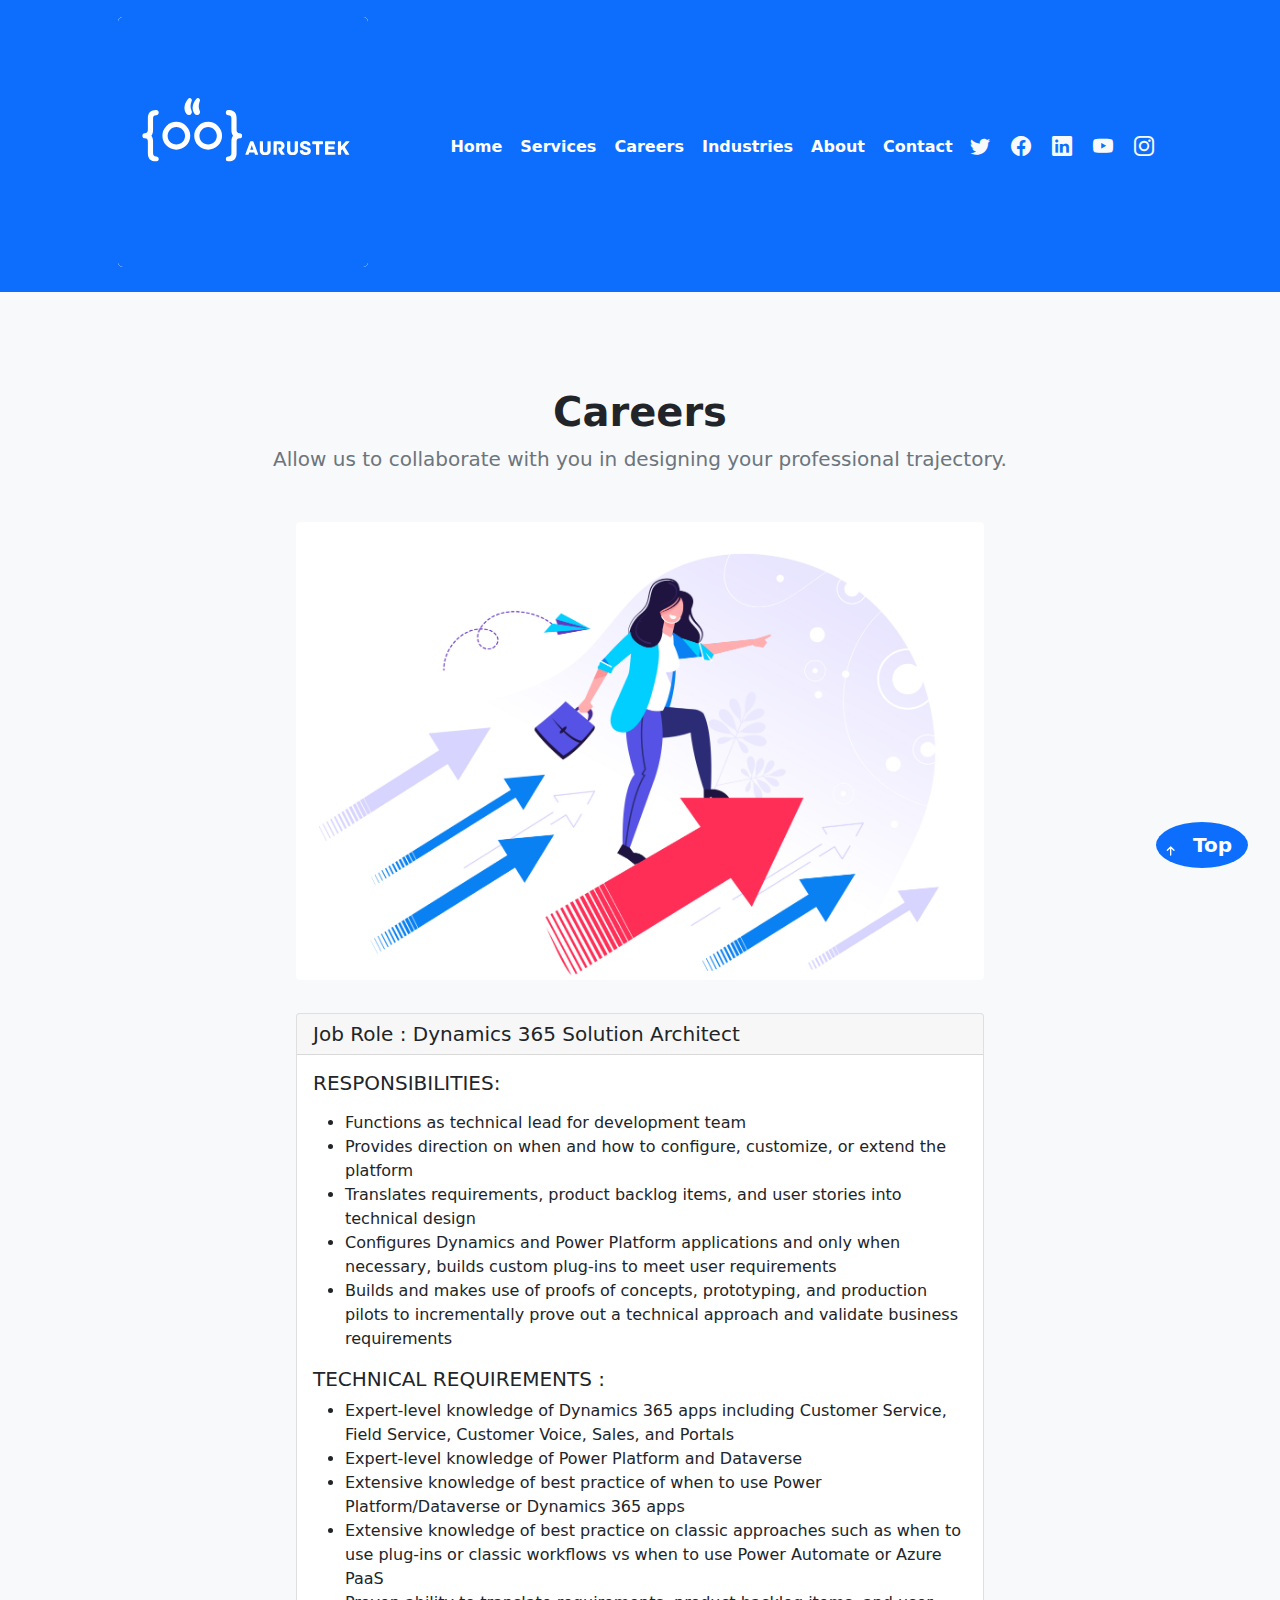
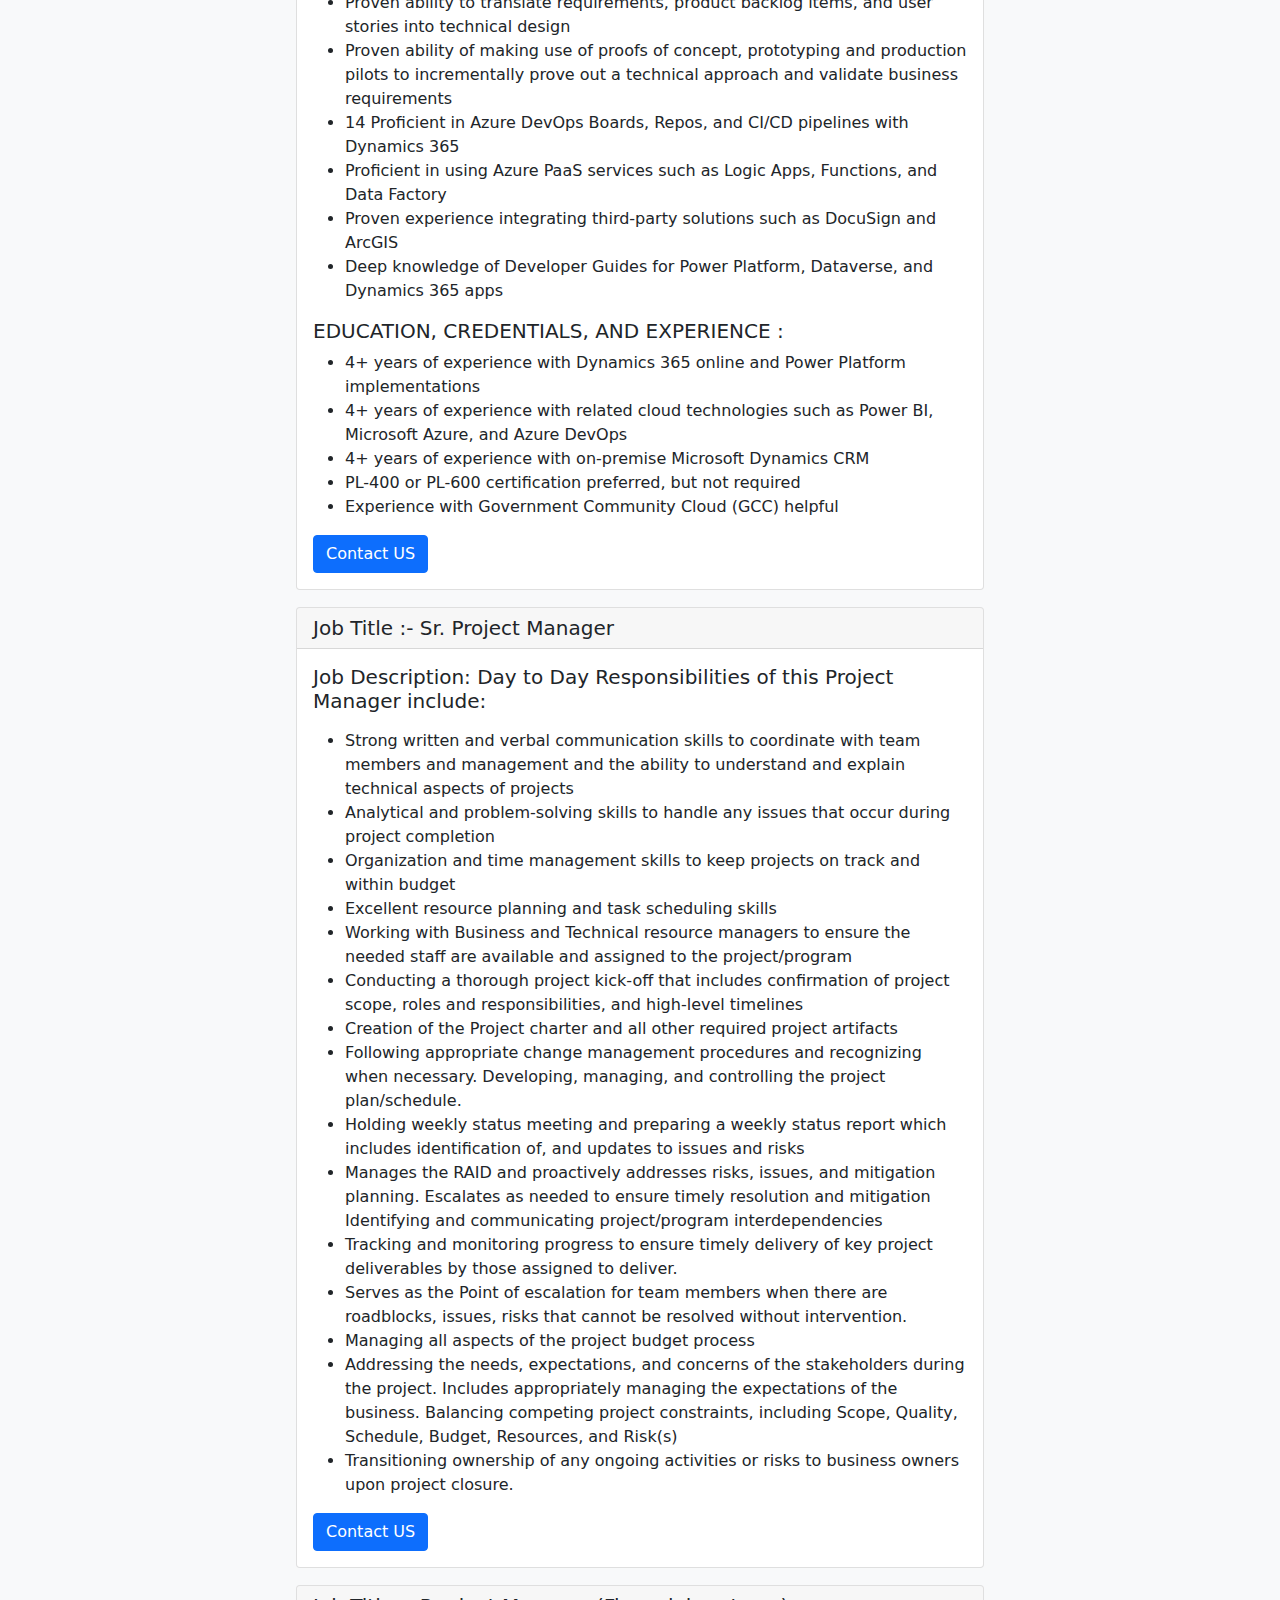
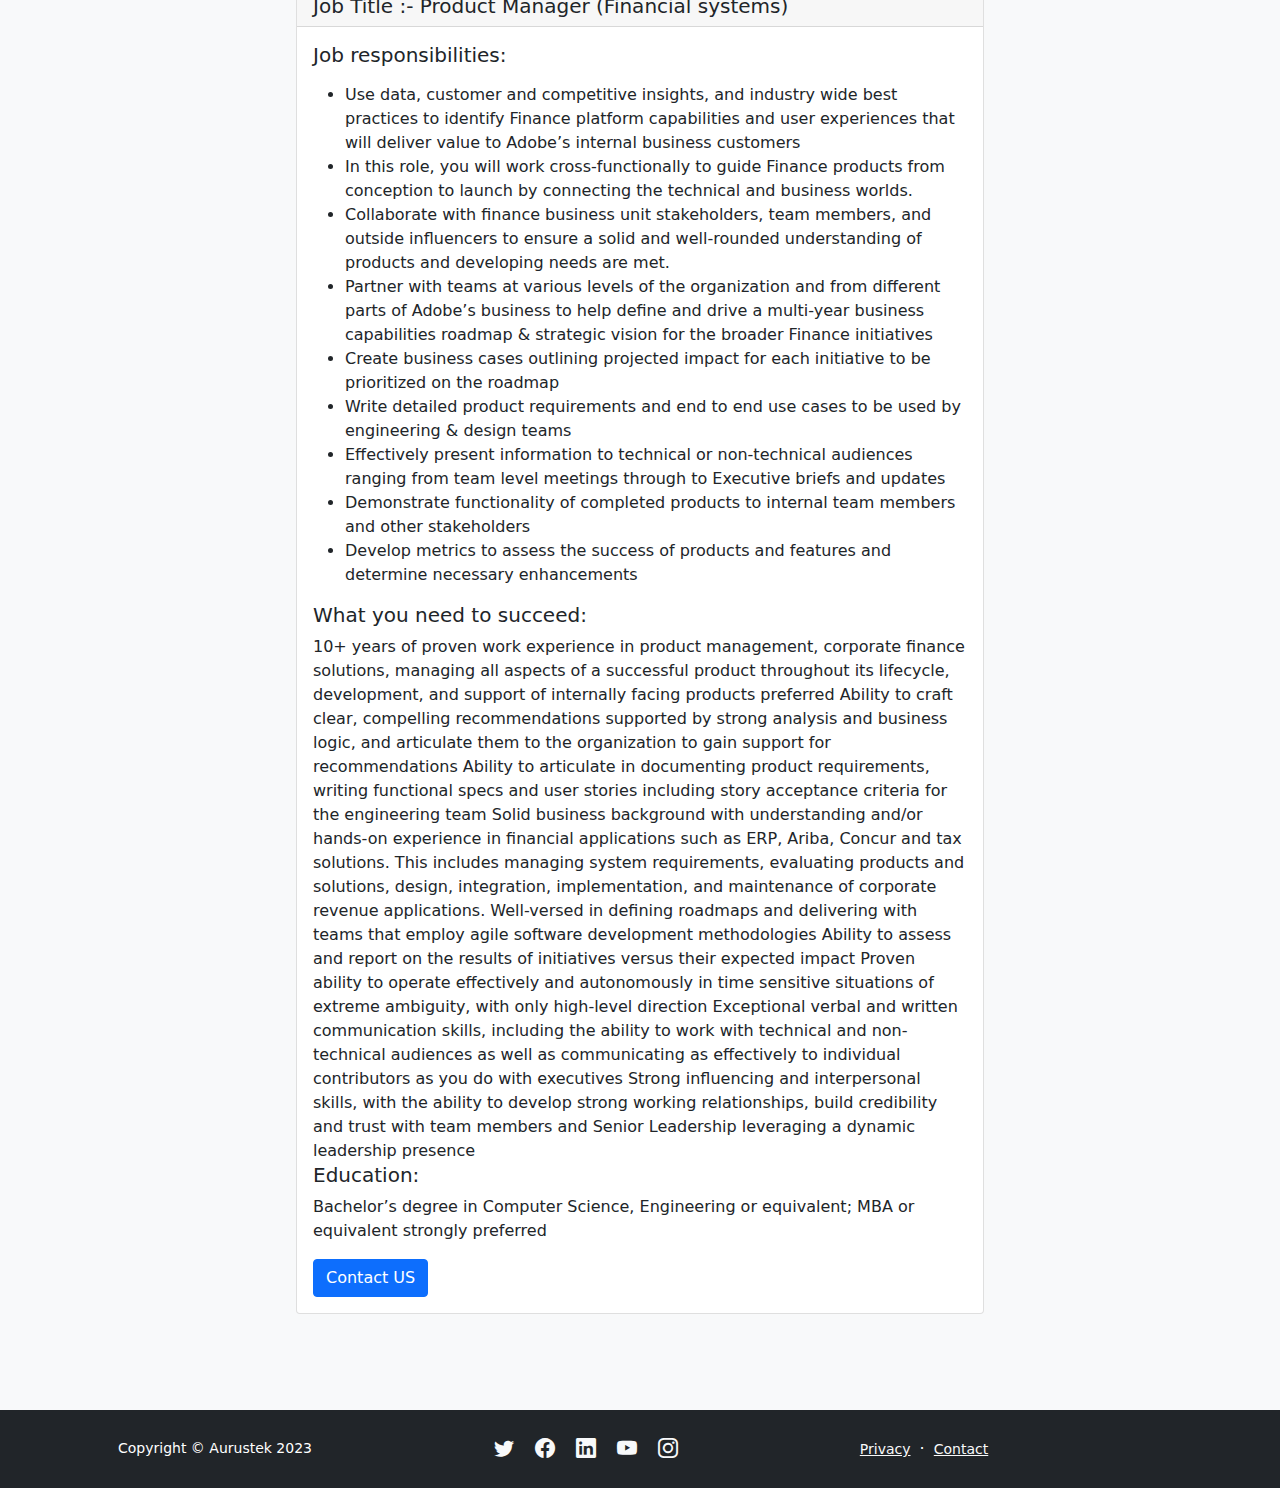
<file: carriers.html>
<!DOCTYPE html>
<html lang="en">
<head>
    <meta charset="utf-8" />
    <meta name="viewport" content="width=device-width, initial-scale=1, shrink-to-fit=no" />
    <meta name="description" content="" />
    <meta name="author" content="" />
    <title>Aurustek</title>
    <!-- Favicon-->
    <link rel="icon" type="image/x-icon" href="assets/favicon.ico" />
    <!-- Bootstrap icons-->
    <link href="https://cdn.jsdelivr.net/npm/bootstrap-icons@1.5.0/font/bootstrap-icons.css" rel="stylesheet" />
    <!-- Core theme CSS (includes Bootstrap)-->
    <link href="css/styles.css" rel="stylesheet" />
</head>
<body class="d-flex flex-column">
    <main class="flex-shrink-0">
        <!-- Navigation-->
        <nav class="navbar navbar-expand-lg navbar-dark bg-primary">
            <div class="container px-5">
                <a class="navbar-brand" href="index.html">
                    <h1>
                        <img class="img-fluid rounded-3 my-1" style="height: 250px; width: max-content" src="assets/Aurustek logo1.svg" alt="..." /><!--<b>Aurustek</b>-->
                    </h1>
                </a>

                <button class="navbar-toggler" type="button" data-bs-toggle="collapse" data-bs-target="#navbarSupportedContent" aria-controls="navbarSupportedContent" aria-expanded="false" aria-label="Toggle navigation"><span class="navbar-toggler-icon"></span></button>
                <div class="collapse navbar-collapse" id="navbarSupportedContent">
                    <ul class="navbar-nav nav-tabs ms-auto mb-2 mb-lg-0">
                        <li class="nav-item"><a class="nav-link fw-bolder text-white" href="index.html">Home</a></li>
                        <li class="nav-item"><a class="nav-link fw-bolder text-white" href="services.html">Services</a></li>
                        <li class="nav-item"><a class="nav-link fw-bolder text-white" href="carriers.html">Careers</a></li>
                        <li class="nav-item"><a class="nav-link fw-bolder text-white" href="Industries.html">Industries</a></li>
                        <li class="nav-item"><a class="nav-link fw-bolder text-white" href="about.html">About</a></li>
                        <li class="nav-item"><a class="nav-link fw-bolder text-white" href="contact.html">Contact</a></li>
                    </ul>
                </div>
                <div class="col-auto">
                    <a class="fs-5 px-2 link-light" target="_blank" href="https://twitter.com/AurusTek"><i class="bi-twitter"></i></a>
                    <a class="fs-5 px-2 link-light" target="_blank" href="https://www.facebook.com/profile.php?id=100091768939312"><i class="bi-facebook"></i></a>
                    <a class="fs-5 px-2 link-light" target="_blank" href="https://www.linkedin.com/company/aurustek/about/"><i class="bi-linkedin"></i></a>
                    <a class="fs-5 px-2 link-light" target="_blank" href="https://www.youtube.com/channel/UCUF2DbburG0yvQ2R-KiKOXw"><i class="bi-youtube"></i></a>
                    <a class="fs-5 px-2 link-light" target="_blank" href="https://www.instagram.com/aurustek/"><i class="bi-instagram"></i></a>
                </div>
            </div>
        </nav>
        <!-- Pricing section-->
        <section class="bg-light py-5">
            <div class="container px-5 my-5">
                <div class="text-center mb-5">
                    <h1 class="fw-bolder">Careers</h1>
                    <p class="lead fw-normal text-muted mb-0">
                        Allow us to collaborate with you in designing your professional trajectory.



                    </p>
                </div>
                <div class="row  justify-content-center">
                    <!-- Pricing card free-->
                    <div class="col-lg-12 col-xl-8">
                        <img class="img-fluid rounded  card-img-top" src="assets/career jobs.jpg" alt="..." />
                        <hr style="visibility:hidden" />
                        <div class="card">
                            <h5 class="card-header">Job Role : Dynamics 365 Solution Architect</h5>
                            <div class="card-body">
                                <h5 class="card-title">RESPONSIBILITIES: </h5>
                                <p class="card-text">
                                    <ul>
                                        <li>Functions as technical lead for development team</li>
                                        <li>
                                            Provides direction on when and how to configure, customize, or extend the platform
                                        </li>
                                        <li>
                                            Translates requirements, product backlog items, and user stories into technical design
                                        </li>
                                        <li>
                                            Configures Dynamics and Power Platform applications and only when necessary, builds custom plug-ins to meet user requirements
                                        </li>
                                        <li>Builds and makes use of proofs of concepts, prototyping, and production pilots to incrementally prove out a technical approach and validate business requirements</li>
                                    </ul>
                                    <h5>TECHNICAL REQUIREMENTS :</h5>
                                    <ul>
                                        <li>
                                            Expert-level knowledge of Dynamics 365 apps including Customer Service, Field Service, Customer Voice, Sales, and Portals
                                        </li>
                                        <li>
                                            Expert-level knowledge of Power Platform and Dataverse
                                        </li>
                                        <li>
                                            Extensive knowledge of best practice of when to use Power Platform/Dataverse or Dynamics 365 apps
                                        </li>
                                        <li>
                                            Extensive knowledge of best practice on classic approaches such as when to use plug-ins or classic workflows vs when to use Power Automate or Azure PaaS
                                        </li>
                                        <li>
                                            Proven ability to translate requirements, product backlog items, and user stories into technical design
                                        </li>
                                        <li>
                                            Proven ability of making use of proofs of concept, prototyping and production pilots to incrementally prove out a technical approach and validate business requirements
                                        </li>
                                        <li>14
                                            Proficient in Azure DevOps Boards, Repos, and CI/CD pipelines with Dynamics 365
                                        </li>
                                        <li>
                                            Proficient in using Azure PaaS services such as Logic Apps, Functions, and Data Factory
                                        </li>
                                        <li>
                                            Proven experience integrating third-party solutions such as DocuSign and ArcGIS
                                        </li>
                                        <li>Deep knowledge of Developer Guides for Power Platform, Dataverse, and Dynamics 365 apps</li>
                                    </ul>
                                    <h5>
                                        EDUCATION, CREDENTIALS, AND EXPERIENCE :
                                    </h5>
                                    <ul>
                                        <li>
                                            4+ years of experience with Dynamics 365 online and Power Platform implementations
                                        </li>
                                        <li>
                                            4+ years of experience with related cloud technologies such as Power BI, Microsoft Azure, and Azure DevOps
                                        </li>
                                        <li>
                                            4+ years of experience with on-premise Microsoft Dynamics CRM
                                        </li>
                                        <li>
                                            PL-400 or PL-600 certification preferred, but not required
                                        </li>
                                        <li>Experience with Government Community Cloud (GCC) helpful</li>
                                    </ul>
                                </p>
                                <a href="contact.html" class="btn btn-primary">Contact US</a>
                            </div>
                        </div>

                    </div>
                    <hr style="visibility:hidden" />
                    <div class="col-lg-12 col-xl-8">
                        <div class="card">
                            <h5 class="card-header">Job Title :- Sr. Project Manager</h5>
                            <div class="card-body">
                                <h5 class="card-title">Job Description: Day to Day Responsibilities of this Project Manager include:</h5>
                                <p class="card-text">
                                    <ul>
                                        <li>
                                            Strong written and verbal communication skills to coordinate with team members and management and the ability to understand and explain technical aspects of projects
                                        </li>
                                        <li>
                                            Analytical and problem-solving skills to handle any issues that occur during project completion
                                        </li>
                                        <li>
                                            Organization and time management skills to keep projects on track and within budget
                                        </li>
                                        <li>
                                            Excellent resource planning and task scheduling skills
                                        </li>
                                        <li>
                                            Working with Business and Technical resource managers to ensure the needed staff are available and assigned to the project/program
                                        </li>
                                        <li>
                                            Conducting a thorough project kick-off that includes confirmation of project scope, roles and responsibilities, and high-level timelines
                                        </li>
                                        <li>
                                            Creation of the Project charter and all other required project artifacts
                                        </li>
                                        <li>
                                            Following appropriate change management procedures and recognizing when necessary.
                                            Developing, managing, and controlling the project plan/schedule.
                                        </li>
                                        <li>
                                            Holding weekly status meeting and preparing a weekly status report which includes identification of, and updates to issues and risks
                                        </li>
                                        <li>
                                            Manages the RAID and proactively addresses risks, issues, and mitigation planning. Escalates as needed to ensure timely resolution and mitigation
                                            Identifying and communicating project/program interdependencies
                                        </li>
                                        <li>
                                            Tracking and monitoring progress to ensure timely delivery of key project deliverables by those assigned to deliver.
                                        </li>
                                        <li>
                                            Serves as the Point of escalation for team members when there are roadblocks, issues, risks that cannot be resolved without intervention.
                                        </li>
                                        <li>
                                            Managing all aspects of the project budget process
                                        </li>
                                        <li>
                                            Addressing the needs, expectations, and concerns of the stakeholders during the project. Includes appropriately managing the expectations of the business.
                                            Balancing competing project constraints, including Scope, Quality, Schedule, Budget, Resources, and Risk(s)
                                        </li>
                                        <li>
                                            Transitioning ownership of any ongoing activities or risks to business owners upon project closure.
                                        </li>
                                    </ul>
                                </p>
                                <a href="contact.html" class="btn btn-primary">Contact US</a>
                            </div>
                        </div>
                    </div>
                    <hr style="visibility:hidden" />
                    <div class="col-lg-12 col-xl-8">
                        <div class="card">
                            <h5 class="card-header">Job Title :- Product Manager (Financial systems)</h5>
                            <div class="card-body">
                                <h5 class="card-title">Job responsibilities:</h5>
                                <p class="card-text">
                                    <ul>
                                        <li>
                                            Use data, customer and competitive insights, and industry wide best practices to identify Finance platform capabilities and user experiences that will deliver value to Adobe’s internal business customers
                                        </li>
                                        <li>
                                            In this role, you will work cross-functionally to guide Finance products from conception to launch by connecting the technical and business worlds.
                                        </li>
                                        <li>
                                            Collaborate with finance business unit stakeholders, team members, and outside influencers to ensure a solid and well-rounded understanding of products and developing needs are met.
                                        </li>
                                        <li>
                                            Partner with teams at various levels of the organization and from different parts of Adobe’s business to help define and drive a multi-year business capabilities roadmap & strategic vision for the broader Finance initiatives
                                        </li>
                                        <li>
                                            Create business cases outlining projected impact for each initiative to be prioritized on the roadmap
                                        </li>
                                        <li>
                                            Write detailed product requirements and end to end use cases to be used by engineering & design teams
                                        </li>
                                        <li>
                                            Effectively present information to technical or non-technical audiences ranging from team level meetings through to Executive briefs and updates
                                        </li>
                                        <li>
                                            Demonstrate functionality of completed products to internal team members and other stakeholders
                                        </li>
                                        <li>
                                            Develop metrics to assess the success of products and features and determine necessary enhancements
                                        </li>
                                    </ul>
                                    <h5 class="card-title">
                                        What you need to succeed:
                                    </h5>

                                    10+ years of proven work experience in product management, corporate finance solutions, managing all aspects of a successful product throughout its lifecycle, development, and support of internally facing products preferred
                                    Ability to craft clear, compelling recommendations supported by strong analysis and business logic, and articulate them to the organization to gain support for recommendations
                                    Ability to articulate in documenting product requirements, writing functional specs and user stories including story acceptance criteria for the engineering team
                                    Solid business background with understanding and/or hands-on experience in financial applications such as ERP, Ariba, Concur and tax solutions. This includes managing system requirements, evaluating products and solutions, design, integration, implementation, and maintenance of corporate revenue applications.
                                    Well-versed in defining roadmaps and delivering with teams that employ agile software development methodologies
                                    Ability to assess and report on the results of initiatives versus their expected impact
                                    Proven ability to operate effectively and autonomously in time sensitive situations of extreme ambiguity, with only high-level direction
                                    Exceptional verbal and written communication skills, including the ability to work with technical and non-technical audiences as well as communicating as effectively to individual contributors as you do with executives
                                    Strong influencing and interpersonal skills, with the ability to develop strong working relationships, build credibility and trust with team members and Senior Leadership leveraging a dynamic leadership presence
                                    <h5 class="card-title">
                                        Education:
                                    </h5>
                                    Bachelor’s degree in Computer Science, Engineering or equivalent;
                                    MBA or equivalent strongly preferred
                                </p>
                                <a href="contact.html" class="btn btn-primary">Contact US</a>
                            </div>
                        </div>
                    </div>
                    <!--<hr style="visibility:hidden" />
                    <div class="col-lg-12 col-xl-8">
                        <div class="card">
                            <h5 class="card-header">Featured</h5>
                            <div class="card-body">
                                <h5 class="card-title">Special title treatment</h5>
                                <p class="card-text">With supporting text below as a natural lead-in to additional content.</p>
                                <a href="#" class="btn btn-primary">Contact US</a>
                            </div>
                        </div>
                    </div>
                    <hr style="visibility:hidden" />
                    <div class="col-lg-12 col-xl-8">
                        <div class="card">
                            <h5 class="card-header">Featured</h5>
                            <div class="card-body">
                                <h5 class="card-title">Special title treatment</h5>
                                <p class="card-text">With supporting text below as a natural lead-in to additional content.</p>
                                <a href="#" class="btn btn-primary">Contact US</a>
                            </div>
                        </div>
                    </div>
                    <hr style="visibility:hidden" />
                    <div class="col-lg-12 col-xl-8">
                        <div class="card">
                            <h5 class="card-header">Featured</h5>
                            <div class="card-body">
                                <h5 class="card-title">Special title treatment</h5>
                                <p class="card-text">With supporting text below as a natural lead-in to additional content.</p>
                                <a href="#" class="btn btn-primary">Contact US</a>
                            </div>
                        </div>
                    </div>-->

                </div>
            </div>

        </section>
    </main>
    <!-- Footer-->
    <footer class="bg-dark py-4 mt-auto">
        <div class="container px-5">
            <div class="row align-items-center justify-content-between flex-column flex-sm-row">
                <div class="col-auto"><div class="small m-0 text-white">Copyright &copy; Aurustek 2023</div></div>
                <div class="col-auto">
                    <a class="fs-5 px-2 link-light" target="_blank" href="https://twitter.com/AurusTek"><i class="bi-twitter"></i></a>
                    <a class="fs-5 px-2 link-light" target="_blank" href="https://www.facebook.com/profile.php?id=100091768939312"><i class="bi-facebook"></i></a>
                    <a class="fs-5 px-2 link-light" target="_blank" href="https://www.linkedin.com/company/aurustek/about/"><i class="bi-linkedin"></i></a>
                    <a class="fs-5 px-2 link-light" target="_blank" href="https://www.youtube.com/channel/UCUF2DbburG0yvQ2R-KiKOXw"><i class="bi-youtube"></i></a>
                    <a class="fs-5 px-2 link-light" target="_blank" href="https://www.instagram.com/aurustek/"><i class="bi-instagram"></i></a>
                </div>
                <div class="col-auto">
                    <a class="link-light small" href="privacy.html">Privacy</a>
                    <span class="text-white mx-1">&middot;</span>
                   <!-- <a class="link-light small" href="terms.html">Terms</a>
                    <span class="text-white mx-1">&middot;</span>-->
                    <a class="link-light small" href="contact.html">Contact</a>
                </div>
                <div class="col-auto">
                    <button class="back-to-top hidden">
                        <svg xmlns="http://www.w3.org/2000/svg"
                             class="back-to-top-icon"
                             fill="none"
                             viewBox="0 0 24 15"
                             stroke="currentColor">
                            <path stroke-linecap="round"
                                  stroke-linejoin="round"
                                  stroke-width="2"
                                  d="M5 11l5-5m0 0l5 5m-5-5v12" />
                        </svg>
                        <span class="fs-5 px-2" style="color:white"><b> Top</b></span>
                    </button>
                </div>
            </div>
        </div>
    </footer>
    <!-- Bootstrap core JS-->
    <script src="https://cdn.jsdelivr.net/npm/bootstrap@5.1.3/dist/js/bootstrap.bundle.min.js"></script>
    <!-- Core theme JS-->
    <script src="js/scripts.js"></script>
</body>
</html>
</file>
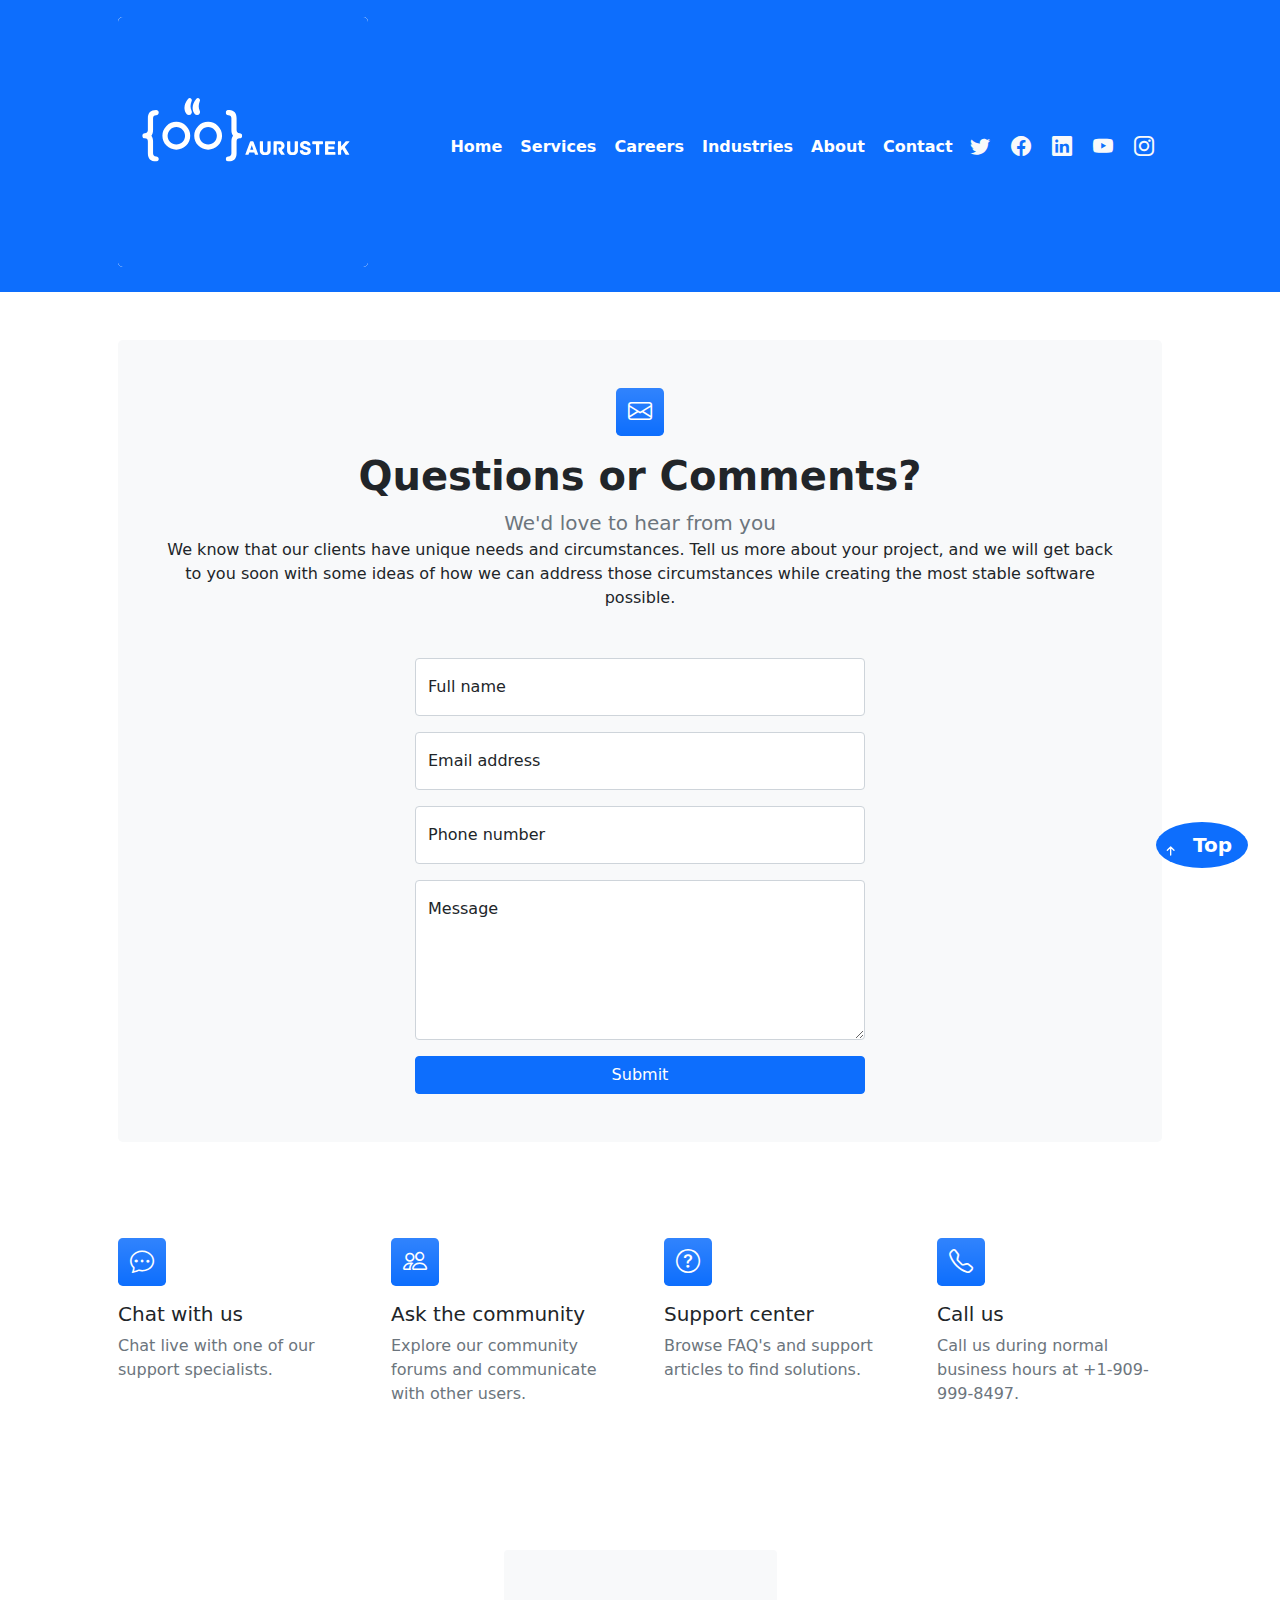
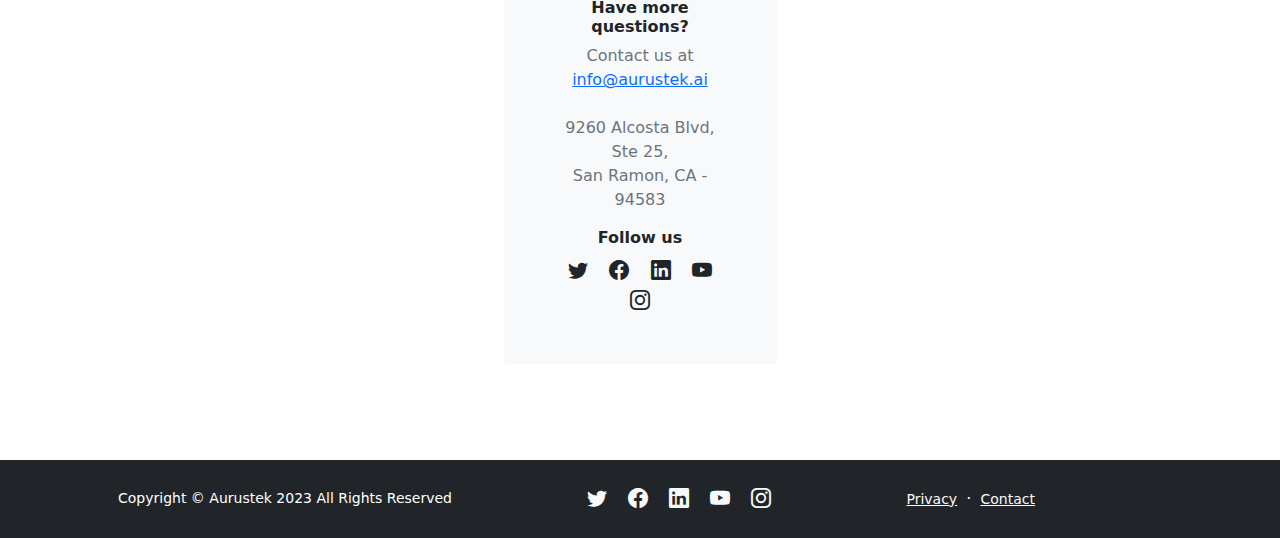
<file: contact.html>
<!DOCTYPE html>
<html lang="en">
<head>
    <meta charset="utf-8" />
    <meta name="viewport" content="width=device-width, initial-scale=1, shrink-to-fit=no" />
    <meta name="description" content="" />
    <meta name="author" content="" />
    <title>Aurustek</title>
    <!-- Favicon-->
    <link rel="icon" type="image/x-icon" href="assets/favicon.ico" />
    <!-- Bootstrap icons-->
    <link href="https://cdn.jsdelivr.net/npm/bootstrap-icons@1.5.0/font/bootstrap-icons.css" rel="stylesheet" />

    <!-- Core theme CSS (includes Bootstrap)-->
    <link href="css/styles.css" rel="stylesheet" />
</head>
<body class="d-flex flex-column">
    <main class="flex-shrink-0">
        <!-- Navigation-->
        <nav class="navbar navbar-expand-lg navbar-dark bg-primary">
            <div class="container px-5">
                <a class="navbar-brand" href="index.html">
                    <h1>
                        <img class="img-fluid rounded-3 my-1" style="height:250px; width:max-content" src="assets/Aurustek logo1.svg" alt="..." /><!--<b>Aurustek</b>-->
                    </h1>
                </a>

                <button class="navbar-toggler" type="button" data-bs-toggle="collapse" data-bs-target="#navbarSupportedContent" aria-controls="navbarSupportedContent" aria-expanded="false" aria-label="Toggle navigation"><span class="navbar-toggler-icon"></span></button>
                <div class="collapse navbar-collapse" id="navbarSupportedContent">
                    <ul class="navbar-nav nav-tabs ms-auto mb-2 mb-lg-0">
                        <li class="nav-item"><a class="nav-link fw-bolder text-white" href="index.html">Home</a></li>
                        <li class="nav-item"><a class="nav-link fw-bolder text-white" href="services.html">Services</a></li>
                        <li class="nav-item"><a class="nav-link fw-bolder text-white" href="carriers.html">Careers</a></li>
                        <li class="nav-item"><a class="nav-link fw-bolder text-white" href="Industries.html">Industries</a></li>
                        <li class="nav-item"><a class="nav-link fw-bolder text-white" href="about.html">About</a></li>
                        <li class="nav-item"><a class="nav-link fw-bolder text-white" href="contact.html">Contact</a></li>
                    </ul>
                </div>
                <div class="col-auto">
                    <a class="fs-5 px-2 link-light" target="_blank" href="https://twitter.com/AurusTek"><i class="bi-twitter"></i></a>
                    <a class="fs-5 px-2 link-light" target="_blank" href="https://www.facebook.com/profile.php?id=100091768939312"><i class="bi-facebook"></i></a>
                    <a class="fs-5 px-2 link-light" target="_blank" href="https://www.linkedin.com/company/aurustek/about/"><i class="bi-linkedin"></i></a>
                    <a class="fs-5 px-2 link-light" target="_blank" href="https://www.youtube.com/channel/UCUF2DbburG0yvQ2R-KiKOXw"><i class="bi-youtube"></i></a>
                    <a class="fs-5 px-2 link-light" target="_blank" href="https://www.instagram.com/aurustek/"><i class="bi-instagram"></i></a>
                </div>
            </div>
        </nav>
        <!-- Page content-->
        <section class="py-5">
            <div class="container px-5">
                <!-- Contact form-->
                <div class="bg-light rounded-3 py-5 px-4 px-md-5 mb-5">
                    <div class="text-center mb-5">
                        <div class="feature bg-primary bg-gradient text-white rounded-3 mb-3"><i class="bi bi-envelope"></i></div>
                        <h1 class="fw-bolder">Questions or Comments?</h1>
                        <p class="lead fw-normal text-muted mb-0">We'd love to hear from you</p>

                        We know that our clients have unique needs and circumstances. Tell us more about your project, and we will get back to you soon with some ideas of how we can address those circumstances while creating the most stable software possible.
                    </div>
                    <div class="row gx-5 justify-content-center">
                        <div class="col-lg-8 col-xl-6">
                            <!-- * * * * * * * * * * * * * * *-->
                            <!-- * * SB Forms Contact Form * *-->
                            <!-- * * * * * * * * * * * * * * *-->
                            <!-- This form is pre-integrated with SB Forms.-->
                            <!-- To make this form functional, sign up at-->
                            <!-- https://startbootstrap.com/solution/contact-forms-->
                            <!-- to get an API token!-->
                            <form id="contactForm">
                                <!--action="email/email.php"-->
                                <!-- Name input-->
                                <div class="form-floating mb-3">
                                    <input class="form-control" id="name" type="text" placeholder="Enter your name..." data-sb-validations="required" />
                                    <label for="name">Full name</label>
                                    <div class="invalid-feedback" data-sb-feedback="name:required">A name is required.</div>
                                </div>
                                <!-- Email address input-->
                                <div class="form-floating mb-3">
                                    <input class="form-control" id="email" type="email" placeholder="name@example.com" data-sb-validations="required,email" />
                                    <label for="email">Email address</label>
                                    <div class="invalid-feedback" data-sb-feedback="email:required">An email is required.</div>
                                    <div class="invalid-feedback" data-sb-feedback="email:email">Email is not valid.</div>
                                </div>
                                <!-- Phone number input-->
                                <div class="form-floating mb-3">
                                    <input class="form-control" id="phone" type="tel" placeholder="(123) 456-7890" data-sb-validations="required" />
                                    <label for="phone">Phone number</label>
                                    <div class="invalid-feedback" data-sb-feedback="phone:required">A phone number is required.</div>
                                </div>
                                <!-- Message input-->
                                <div class="form-floating mb-3">
                                    <textarea class="form-control" id="message" type="text" placeholder="Enter your message here..." style="height: 10rem" data-sb-validations="required"></textarea>
                                    <label for="message">Message</label>
                                    <div class="invalid-feedback" data-sb-feedback="message:required">A message is required.</div>
                                </div>
                                <!-- Submit success message-->
                                <!---->
                                <!-- This is what your users will see when the form-->
                                <!-- has successfully submitted-->
                                <div class="d-none" id="submitSuccessMessage">
                                    <div class="text-center mb-3">
                                        <div class="fw-bolder">Form submission successful!</div>
                                        To activate this form, sign up at
                                        <br />
                                        <a href="https://startbootstrap.com/solution/contact-forms">https://startbootstrap.com/solution/contact-forms</a>
                                    </div>
                                </div>
                                <!-- Submit error message-->
                                <!---->
                                <!-- This is what your users will see when there is-->
                                <!-- an error submitting the form-->
                                <div class="d-none" id="submitErrorMessage"><div class="text-center text-danger mb-3">Error sending message!</div></div>
                                <!-- Submit Button-->
                                <div class="d-grid"><button class="btn btn-primary" id="submitButton" type="submit" >Submit</button></div>
                            </form>
                        </div>
                    </div>
                </div>
                <!-- Contact cards-->
                <div class="row gx-5 row-cols-2 row-cols-lg-4 py-5">
                    <div class="col">
                        <div class="feature bg-primary bg-gradient text-white rounded-3 mb-3"><i class="bi bi-chat-dots"></i></div>
                        <div class="h5 mb-2">Chat with us</div>
                        <p class="text-muted mb-0">Chat live with one of our support specialists.</p>
                    </div>
                    <div class="col">
                        <div class="feature bg-primary bg-gradient text-white rounded-3 mb-3"><i class="bi bi-people"></i></div>
                        <div class="h5">Ask the community</div>
                        <p class="text-muted mb-0">Explore our community forums and communicate with other users.</p>
                    </div>
                    <div class="col">
                        <div class="feature bg-primary bg-gradient text-white rounded-3 mb-3"><i class="bi bi-question-circle"></i></div>
                        <div class="h5">Support center</div>
                        <p class="text-muted mb-0">Browse FAQ's and support articles to find solutions.</p>
                    </div>
                    <div class="col">
                        <div class="feature bg-primary bg-gradient text-white rounded-3 mb-3"><i class="bi bi-telephone"></i></div>
                        <div class="h5">Call us</div>
                        <p class="text-muted mb-0">Call us during normal business hours at +1-909-999-8497.</p>
                    </div>


                </div>
                <div class="row justify-content-center gx-5 row-cols-2 row-cols-lg-4 py-5">
                    <div class="card border-0 bg-light mt-xl-5">
                        <div class="card-body p-4 py-lg-5">
                            <div class="d-flex align-items-center justify-content-center">
                                <div class="text-center">
                                    <div class="h6 fw-bolder">Have more questions?</div>
                                    <p class="text-muted mb-4">
                                        Contact us at
                                        <br />
                                        <a href="#!">info@aurustek.ai</a>
                                        <br />
                                    </p>
                                    <p class="text-muted mb-8">
                                        9260 Alcosta Blvd, Ste 25,
                                        </br>
                                        San Ramon, CA - 94583
                                    </p>
                                    <div class="h6 fw-bolder">Follow us</div>
                                    <a class="fs-5 px-2 link-dark" target="_blank" href="https://twitter.com/AurusTek"><i class="bi-twitter"></i></a>
                                    <a class="fs-5 px-2 link-dark" target="_blank" href="https://www.facebook.com/profile.php?id=100091768939312"><i class="bi-facebook"></i></a>
                                    <a class="fs-5 px-2 link-dark" target="_blank" href="https://www.linkedin.com/company/aurustek/about/"><i class="bi-linkedin"></i></a>
                                    <a class="fs-5 px-2 link-dark" target="_blank" href="https://www.youtube.com/channel/UCUF2DbburG0yvQ2R-KiKOXw"><i class="bi-youtube"></i></a>
                                    <a class="fs-5 px-2 link-dark" target="_blank" href="https://www.instagram.com/aurustek/"><i class="bi-instagram"></i></a>
                                </div>
                            </div>
                        </div>
                    </div>
                </div>
            </div>

        </section>
    </main>
    <!-- Footer-->
    <footer class="bg-dark py-4 mt-auto">
        <div class="container px-5">
            <div class="row align-items-center justify-content-between flex-column flex-sm-row">
                <div class="col-auto"><div class="small m-0 text-white"> Copyright &copy; Aurustek 2023 All Rights Reserved</div></div>
                <div class="col-auto">
                    <a class="fs-5 px-2 link-light" target="_blank" href="https://twitter.com/AurusTek"><i class="bi-twitter"></i></a>
                    <a class="fs-5 px-2 link-light" target="_blank" href="https://www.facebook.com/profile.php?id=100091768939312"><i class="bi-facebook"></i></a>
                    <a class="fs-5 px-2 link-light" target="_blank" href="https://www.linkedin.com/company/aurustek/about/"><i class="bi-linkedin"></i></a>
                    <a class="fs-5 px-2 link-light" target="_blank" href="https://www.youtube.com/channel/UCUF2DbburG0yvQ2R-KiKOXw"><i class="bi-youtube"></i></a>
                    <a class="fs-5 px-2 link-light" target="_blank" href="https://www.instagram.com/aurustek/"><i class="bi-instagram"></i></a>
                </div>
                <div class="col-auto">
                    <a class="link-light small" href="privacy.html">Privacy</a>
                    <span class="text-white mx-1">&middot;</span>
                    <!-- <a class="link-light small" href="terms.html">Terms</a>
                    <span class="text-white mx-1">&middot;</span> -->
                    <a class="link-light small" href="contact.html">Contact</a>
                </div>
                <div class="col-auto">
                    <button class="back-to-top hidden">
                        <svg xmlns="http://www.w3.org/2000/svg"
                             class="back-to-top-icon"
                             fill="none"
                             viewBox="0 0 24 15"
                             stroke="currentColor">
                            <path stroke-linecap="round"
                                  stroke-linejoin="round"
                                  stroke-width="2"
                                  d="M5 11l5-5m0 0l5 5m-5-5v12" />
                        </svg>
                        <span class="fs-5 px-2" style="color:white"><b> Top</b></span>
                    </button>
                </div>
            </div>
        </div>
    </footer>
    <!-- Bootstrap core JS-->
    <script src="https://code.jquery.com/jquery-3.5.1.slim.min.js" integrity="sha384-DfXdz2htPH0lsSSs5nCTpuj/zy4C+OGpamoFVy38MVBnE+IbbVYUew+OrCXaRkfj" crossorigin="anonymous"></script>

    <script src="https://cdn.jsdelivr.net/npm/bootstrap@5.1.3/dist/js/bootstrap.bundle.min.js"></script>
    <!-- Core theme JS-->
    <script src="js/scripts.js"></script>
    <script src="https://ajax.googleapis.com/ajax/libs/jquery/3.5.1/jquery.min.js"></script>

</body>
</html>
</file>
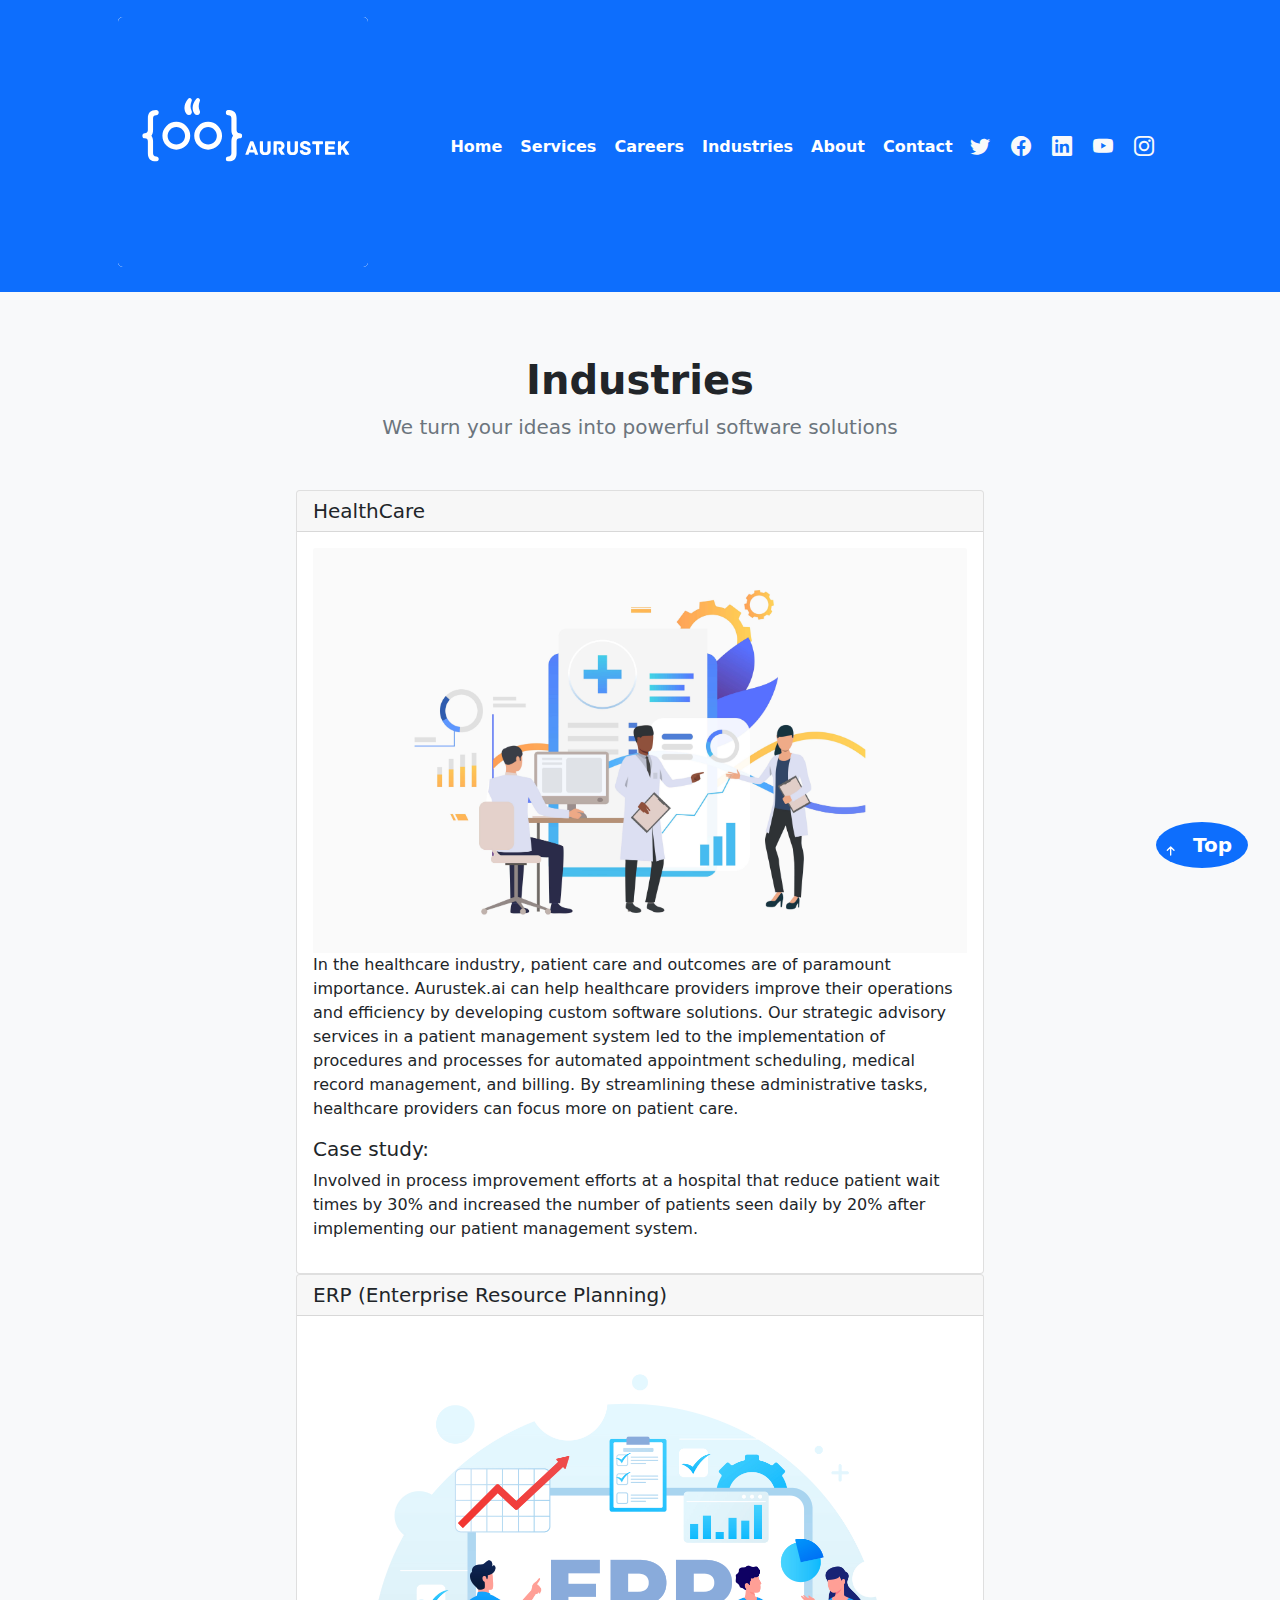
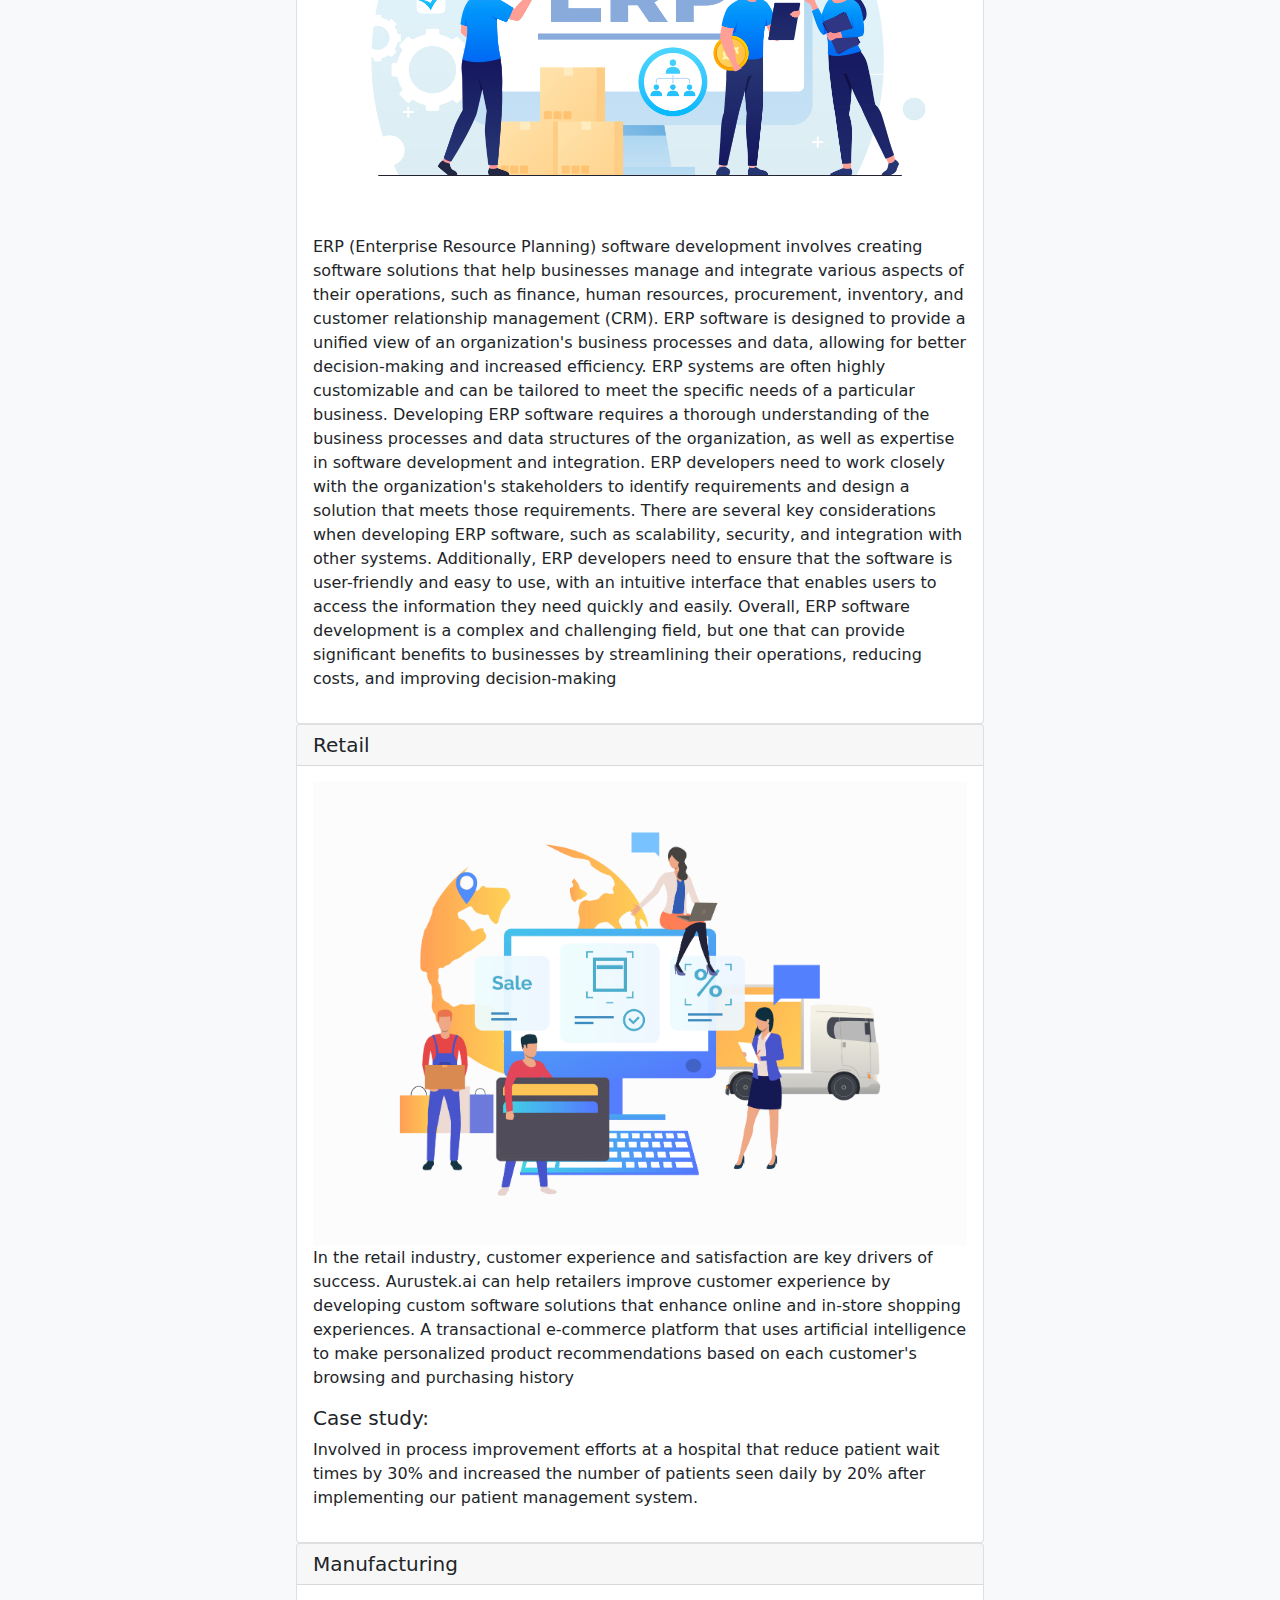
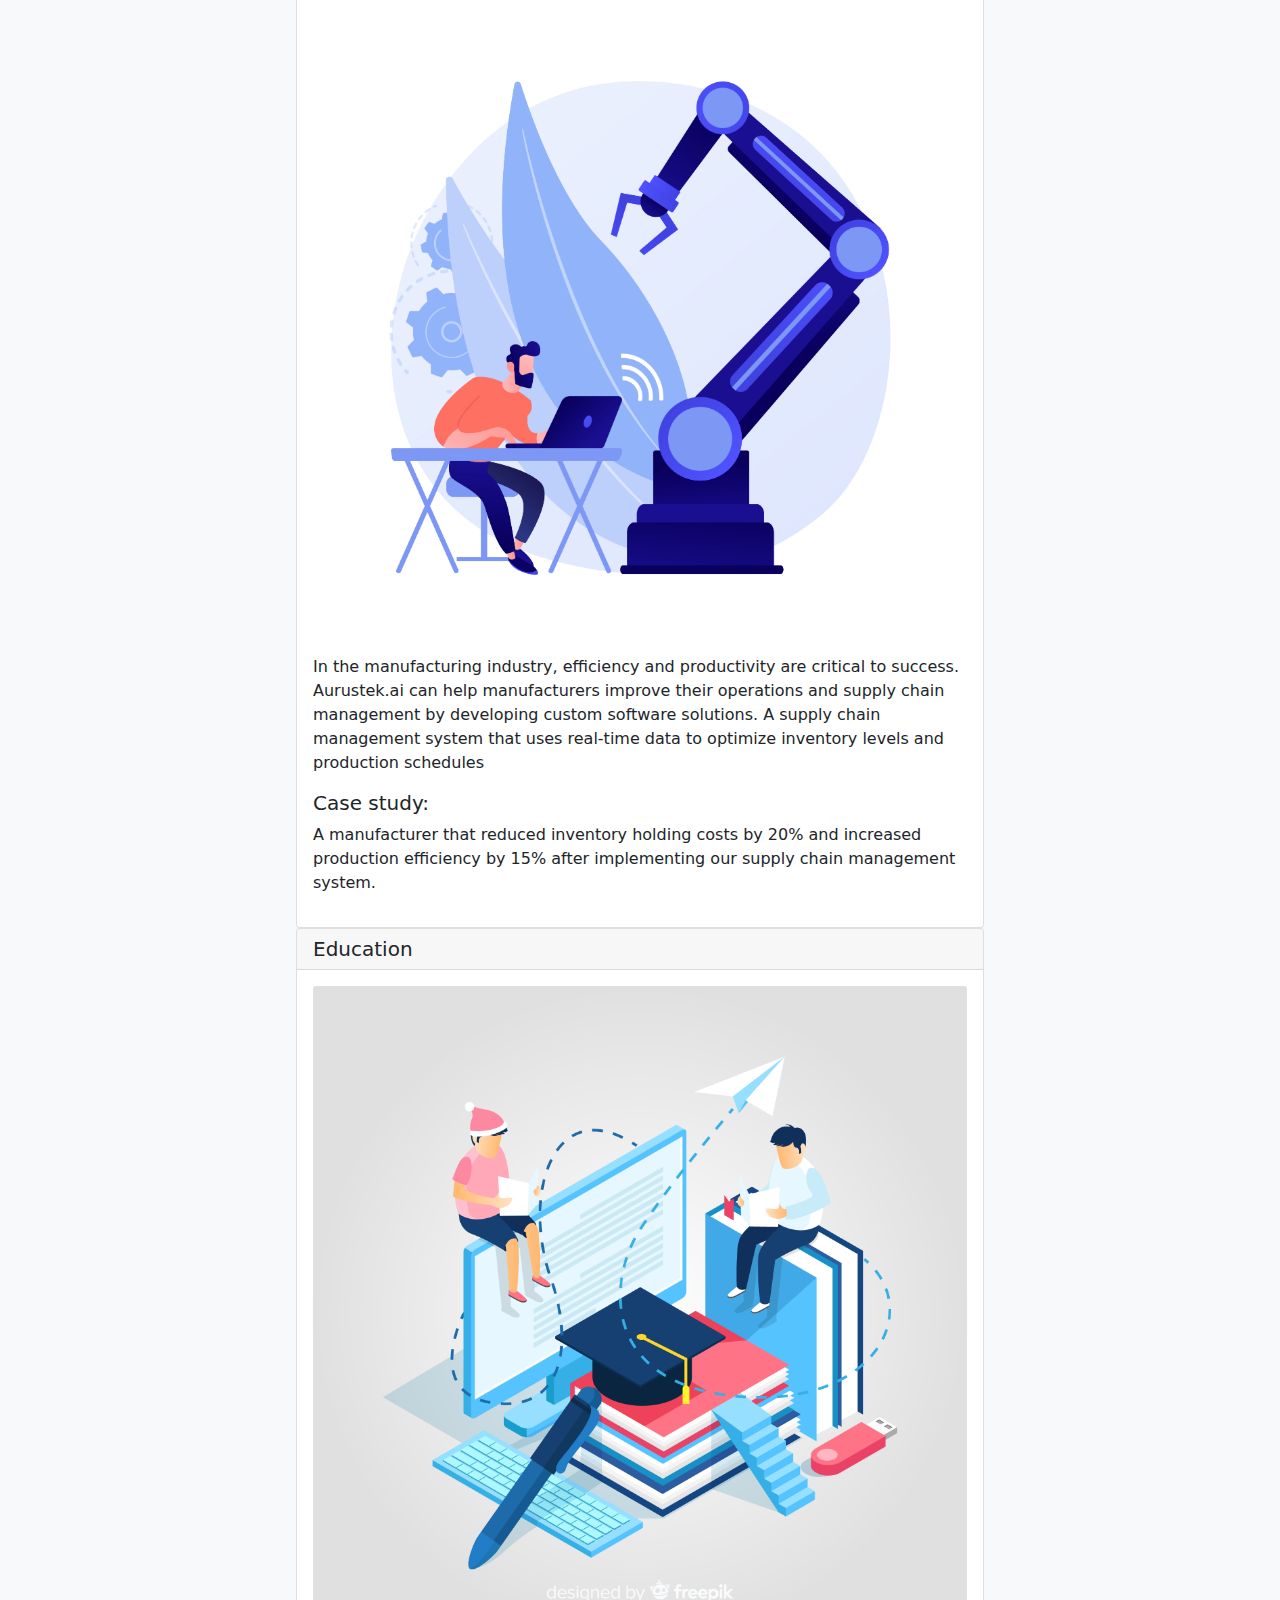
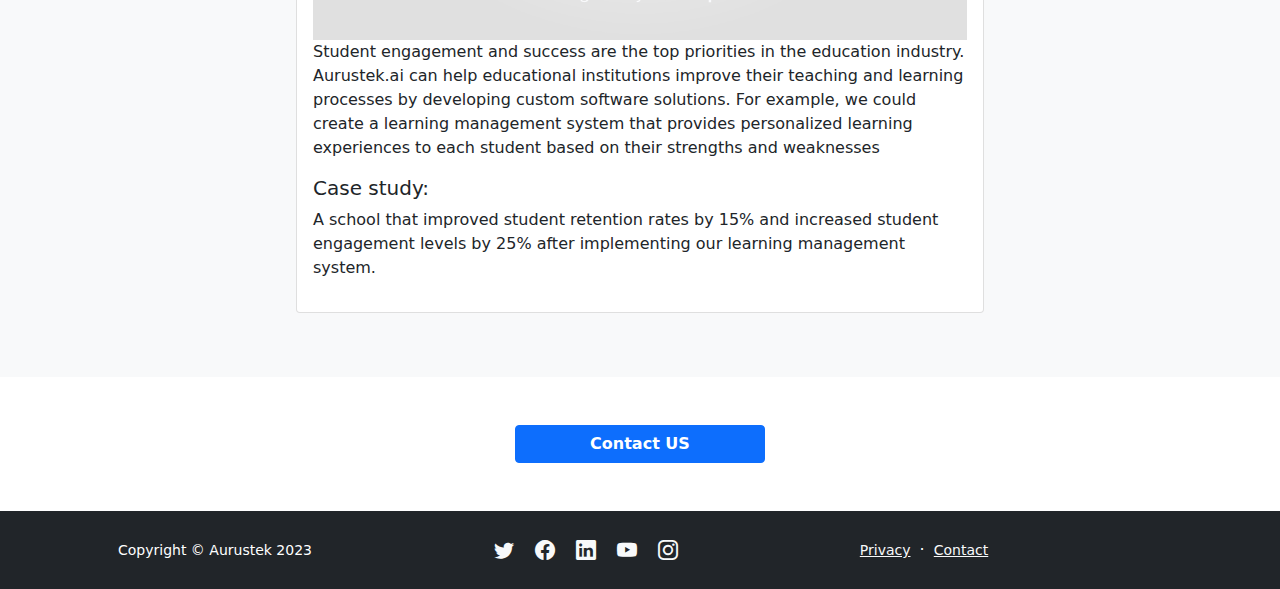
<file: Industries.html>
<!DOCTYPE html>
<html lang="en">
<head>
    <meta charset="utf-8" />
    <meta name="viewport" content="width=device-width, initial-scale=1, shrink-to-fit=no" />
    <meta name="description" content="" />
    <meta name="author" content="" />
    <title>Aurustek</title>
    <!-- Favicon-->
    <link rel="icon" type="image/x-icon" href="assets/favicon.ico" />
    <!-- Bootstrap icons-->
    <link href="https://cdn.jsdelivr.net/npm/bootstrap-icons@1.5.0/font/bootstrap-icons.css" rel="stylesheet" />
    <!-- Core theme CSS (includes Bootstrap)-->
    <link href="css/styles.css" rel="stylesheet" />
</head>
<body class="d-flex flex-column">
    <main class="flex-shrink-0">
        <!-- Navigation-->
        <nav class="navbar navbar-expand-lg navbar-dark bg-primary">
            <div class="container px-5">
                <a class="navbar-brand" href="index.html">
                    <h1>
                        <img class="img-fluid rounded-3 my-1" style="height: 250px; width: max-content" src="assets/Aurustek logo1.svg" alt="..." /><!--<b>Aurustek</b>-->
                    </h1>
                </a>

                <button class="navbar-toggler" type="button" data-bs-toggle="collapse" data-bs-target="#navbarSupportedContent" aria-controls="navbarSupportedContent" aria-expanded="false" aria-label="Toggle navigation"><span class="navbar-toggler-icon"></span></button>
                <div class="collapse navbar-collapse" id="navbarSupportedContent">
                    <ul class="navbar-nav nav-tabs ms-auto mb-2 mb-lg-0">
                        <li class="nav-item"><a class="nav-link fw-bolder text-white" href="index.html">Home</a></li>
                        <li class="nav-item"><a class="nav-link fw-bolder text-white" href="services.html">Services</a></li>
                        <li class="nav-item"><a class="nav-link fw-bolder text-white" href="carriers.html">Careers</a></li>
                        <li class="nav-item"><a class="nav-link fw-bolder text-white" href="Industries.html">Industries</a></li>
                        <li class="nav-item"><a class="nav-link fw-bolder text-white" href="about.html">About</a></li>
                        <li class="nav-item"><a class="nav-link fw-bolder text-white" href="contact.html">Contact</a></li>
                    </ul>
                </div>
                <div class="col-auto">
                    <a class="fs-5 px-2 link-light" target="_blank" href="https://twitter.com/AurusTek"><i class="bi-twitter"></i></a>
                    <a class="fs-5 px-2 link-light" target="_blank" href="https://www.facebook.com/profile.php?id=100091768939312"><i class="bi-facebook"></i></a>
                    <a class="fs-5 px-2 link-light" target="_blank" href="https://www.linkedin.com/company/aurustek/about/"><i class="bi-linkedin"></i></a>
                    <a class="fs-5 px-2 link-light" target="_blank" href="https://www.youtube.com/channel/UCUF2DbburG0yvQ2R-KiKOXw"><i class="bi-youtube"></i></a>
                    <a class="fs-5 px-2 link-light" target="_blank" href="https://www.instagram.com/aurustek/"><i class="bi-instagram"></i></a>
                </div>
            </div>
        </nav>
        <!-- Pricing section-->
        <section class="bg-light py-3">
            <div class="container px-5 my-5">
                <div class="text-center mb-5">
                    <h1 class="fw-bolder">Industries</h1>
                    <p class="lead fw-normal text-muted mb-0">We turn your ideas into powerful software solutions</p>
                </div>
                <div class="row  justify-content-center">
                    <div class="col-lg-12 col-xl-8">
                        <div class="card">
                            <h5 class="card-header"> HealthCare</h5>
                            <div class="card-body">
                                <img alt="..." src="assets/HealthCare.jpg" class="card-img-top" />
                                <p class="card-text">
                                    In the healthcare industry, patient care and outcomes are of paramount importance. Aurustek.ai can help healthcare providers improve their operations and efficiency by developing custom software solutions. Our strategic advisory services in a patient management system led to the implementation of procedures and processes for automated appointment scheduling, medical record management, and billing. By streamlining these administrative tasks, healthcare providers can focus more on patient care.
                                    <h5> Case study:</h5>
                                    Involved in process improvement efforts at a hospital that reduce patient wait times by 30% and increased the number of patients seen daily by 20% after implementing our patient management system.
                                </p>
                                <a href="contact.html" style="display:none" class="btn btn-primary">Contact US</a>
                            </div>
                        </div>
                    </div>
                    <div class="col-lg-12 col-xl-8">
                        <div class="card">
                            <h5 class="card-header">ERP (Enterprise Resource Planning)</h5>
                            <div class="card-body">
                                <img alt="..." src="assets/ERP_Industry.jpg" class="card-img-top" />
                                <p class="card-text">
                                    ERP (Enterprise Resource Planning) software development involves creating software solutions that help businesses manage and integrate various aspects of their operations, such as finance, human resources, procurement, inventory, and customer relationship management (CRM).

                                    ERP software is designed to provide a unified view of an organization's business processes and data, allowing for better decision-making and increased efficiency. ERP systems are often highly customizable and can be tailored to meet the specific needs of a particular business.

                                    Developing ERP software requires a thorough understanding of the business processes and data structures of the organization, as well as expertise in software development and integration. ERP developers need to work closely with the organization's stakeholders to identify requirements and design a solution that meets those requirements.

                                    There are several key considerations when developing ERP software, such as scalability, security, and integration with other systems. Additionally, ERP developers need to ensure that the software is user-friendly and easy to use, with an intuitive interface that enables users to access the information they need quickly and easily.

                                    Overall, ERP software development is a complex and challenging field, but one that can provide significant benefits to businesses by streamlining their operations, reducing costs, and improving decision-making
                                </p>
                                <a href="contact.html" style="display:none" class="btn btn-primary">Contact US</a>
                            </div>
                        </div>
                    </div>
                    <div class="col-lg-12 col-xl-8">
                        <div class="card">
                            <h5 class="card-header">Retail</h5>
                            <div class="card-body">
                                <img alt="..." src="assets/Retail.jpg" class="card-img-top" />
                                <p class="card-text">
                                    In the retail industry, customer experience and satisfaction are key drivers of success. Aurustek.ai can help retailers improve customer experience by developing custom software solutions that enhance online and in-store shopping experiences. A transactional e-commerce platform that uses artificial intelligence to make personalized product recommendations based on each customer's browsing and purchasing history
                                    <h5> Case study:</h5>
                                    Involved in process improvement efforts at a hospital that reduce patient wait times by 30% and increased the number of patients seen daily by 20% after implementing our patient management system.
                                </p>
                                <a href="contact.html" style="display:none" class="btn btn-primary">Contact US</a>
                            </div>
                        </div>
                    </div>
                    <div class="col-lg-12 col-xl-8">
                        <div class="card">
                            <h5 class="card-header">Manufacturing</h5>
                            <div class="card-body">
                                <img alt="..." src="assets/Manufacturing.jpg" class="card-img-top" />
                                <p class="card-text">
                                    In the manufacturing industry, efficiency and productivity are critical to success. Aurustek.ai can help manufacturers improve their operations and supply chain management by developing custom software solutions. A supply chain management system that uses real-time data to optimize inventory levels and production schedules
                                    <h5> Case study:</h5>
                                    A manufacturer that reduced inventory holding costs by 20% and increased production efficiency by 15% after implementing our supply chain management system.
                                </p>
                                <a href="contact.html" style="display:none" class="btn btn-primary">Contact US</a>
                            </div>
                        </div>
                    </div>
                    <div class="col-lg-12 col-xl-8">
                        <div class="card">
                            <h5 class="card-header">Education</h5>
                            <div class="card-body">
                                <img alt="..." src="assets/Education.jpg" class="card-img-top" />
                                <p class="card-text">
                                    Student engagement and success are the top priorities in the education industry. Aurustek.ai can help educational institutions improve their teaching and learning processes by developing custom software solutions. For example, we could create a learning management system that provides personalized learning experiences to each student based on their strengths and weaknesses
                                    <h5> Case study:</h5>
                                    A school that improved student retention rates by 15% and increased student engagement levels by 25% after implementing our learning management system.
                                </p>
                                <a href="contact.html" style="display:none" class="btn btn-primary">Contact US</a>
                            </div>
                        </div>
                    </div>

                </div>

            </div>
        </section>
        <section class="bg-white ">
            <div class="container px-3 my-5">
                 <div class="text-center mb-5">
                                  <a href="contact.html" style="width:250px" class="btn btn-primary fw-bolder">Contact US</a>

                </div>
            </div>
        </section>
        <!--<section class="bg-light py-5">
            <div class="container px-5 my-5">
                <div class="text-center mb-5">
                    <h1 class="fw-bolder">Industries</h1>
                    <p class="lead fw-normal text-muted mb-0">Plan your Business Solutions with Us</p>
                </div>
                <div class="row  justify-content-center">
                    <div class="col-lg-12 col-xl-8">
                        <div class="card">
                            <h5 class="card-header">Job Role : Dynamics 365 Solution Architect</h5>
                            <div class="card-body">
                                <h5 class="card-title">RESPONSIBILITIES: </h5>
                                <p class="card-text">

                                </p>
                                <a href="contact.html" class="btn btn-primary">Contact US</a>
                            </div>
                        </div>
                    </div>
                    <div class="col-lg-12 col-xl-8">
                        <div class="card">
                            <h5 class="card-header">Job Role : Dynamics 365 Solution Architect</h5>
                            <div class="card-body">
                                <h5 class="card-title">RESPONSIBILITIES: </h5>
                                <p class="card-text">

                                </p>
                                <a href="contact.html" class="btn btn-primary">Contact US</a>
                            </div>
                        </div>
                    </div>
                    <div class="col-lg-12 col-xl-8">
                        <div class="card">
                            <h5 class="card-header">Job Role : Dynamics 365 Solution Architect</h5>
                            <div class="card-body">
                                <h5 class="card-title">RESPONSIBILITIES: </h5>
                                <p class="card-text">

                                </p>
                                <a href="contact.html" class="btn btn-primary">Contact US</a>
                            </div>
                        </div>
                    </div>
                </div>
            </div>
        </section>-->
    </main>
    <!-- Footer-->
    <footer class="bg-dark py-4 mt-auto">
        <div class="container px-5">
            <div class="row align-items-center justify-content-between flex-column flex-sm-row">
                <div class="col-auto"><div class="small m-0 text-white">Copyright &copy; Aurustek 2023</div></div>
                <div class="col-auto">
                    <a class="fs-5 px-2 link-light" target="_blank" href="https://twitter.com/AurusTek"><i class="bi-twitter"></i></a>
                    <a class="fs-5 px-2 link-light" target="_blank" href="https://www.facebook.com/profile.php?id=100091768939312"><i class="bi-facebook"></i></a>
                    <a class="fs-5 px-2 link-light" target="_blank" href="https://www.linkedin.com/company/aurustek/about/"><i class="bi-linkedin"></i></a>
                    <a class="fs-5 px-2 link-light" target="_blank" href="https://www.youtube.com/channel/UCUF2DbburG0yvQ2R-KiKOXw"><i class="bi-youtube"></i></a>
                    <a class="fs-5 px-2 link-light" target="_blank" href="https://www.instagram.com/aurustek/"><i class="bi-instagram"></i></a>
                </div>
                <div class="col-auto">
                    <a class="link-light small" href="privacy.html">Privacy</a>
                    <span class="text-white mx-1">&middot;</span>
                    <!-- <a class="link-light small" href="terms.html">Terms</a>
                    <span class="text-white mx-1">&middot;</span> -->
                    <a class="link-light small" href="contact.html">Contact</a>
                </div>
                <div class="col-auto">
                    <button class="back-to-top hidden">
                        <svg xmlns="http://www.w3.org/2000/svg"
                             class="back-to-top-icon"
                             fill="none"
                             viewBox="0 0 24 15"
                             stroke="currentColor">
                            <path stroke-linecap="round"
                                  stroke-linejoin="round"
                                  stroke-width="2"
                                  d="M5 11l5-5m0 0l5 5m-5-5v12" />
                        </svg>
                        <span class="fs-5 px-2" style="color:white"><b> Top</b></span>
                    </button>
                </div>
            </div>
        </div>
    </footer>
    <!-- Bootstrap core JS-->
    <script src="https://cdn.jsdelivr.net/npm/bootstrap@5.1.3/dist/js/bootstrap.bundle.min.js"></script>
    <!-- Core theme JS-->
    <script src="js/scripts.js"></script>
</body>
</html>
</file>
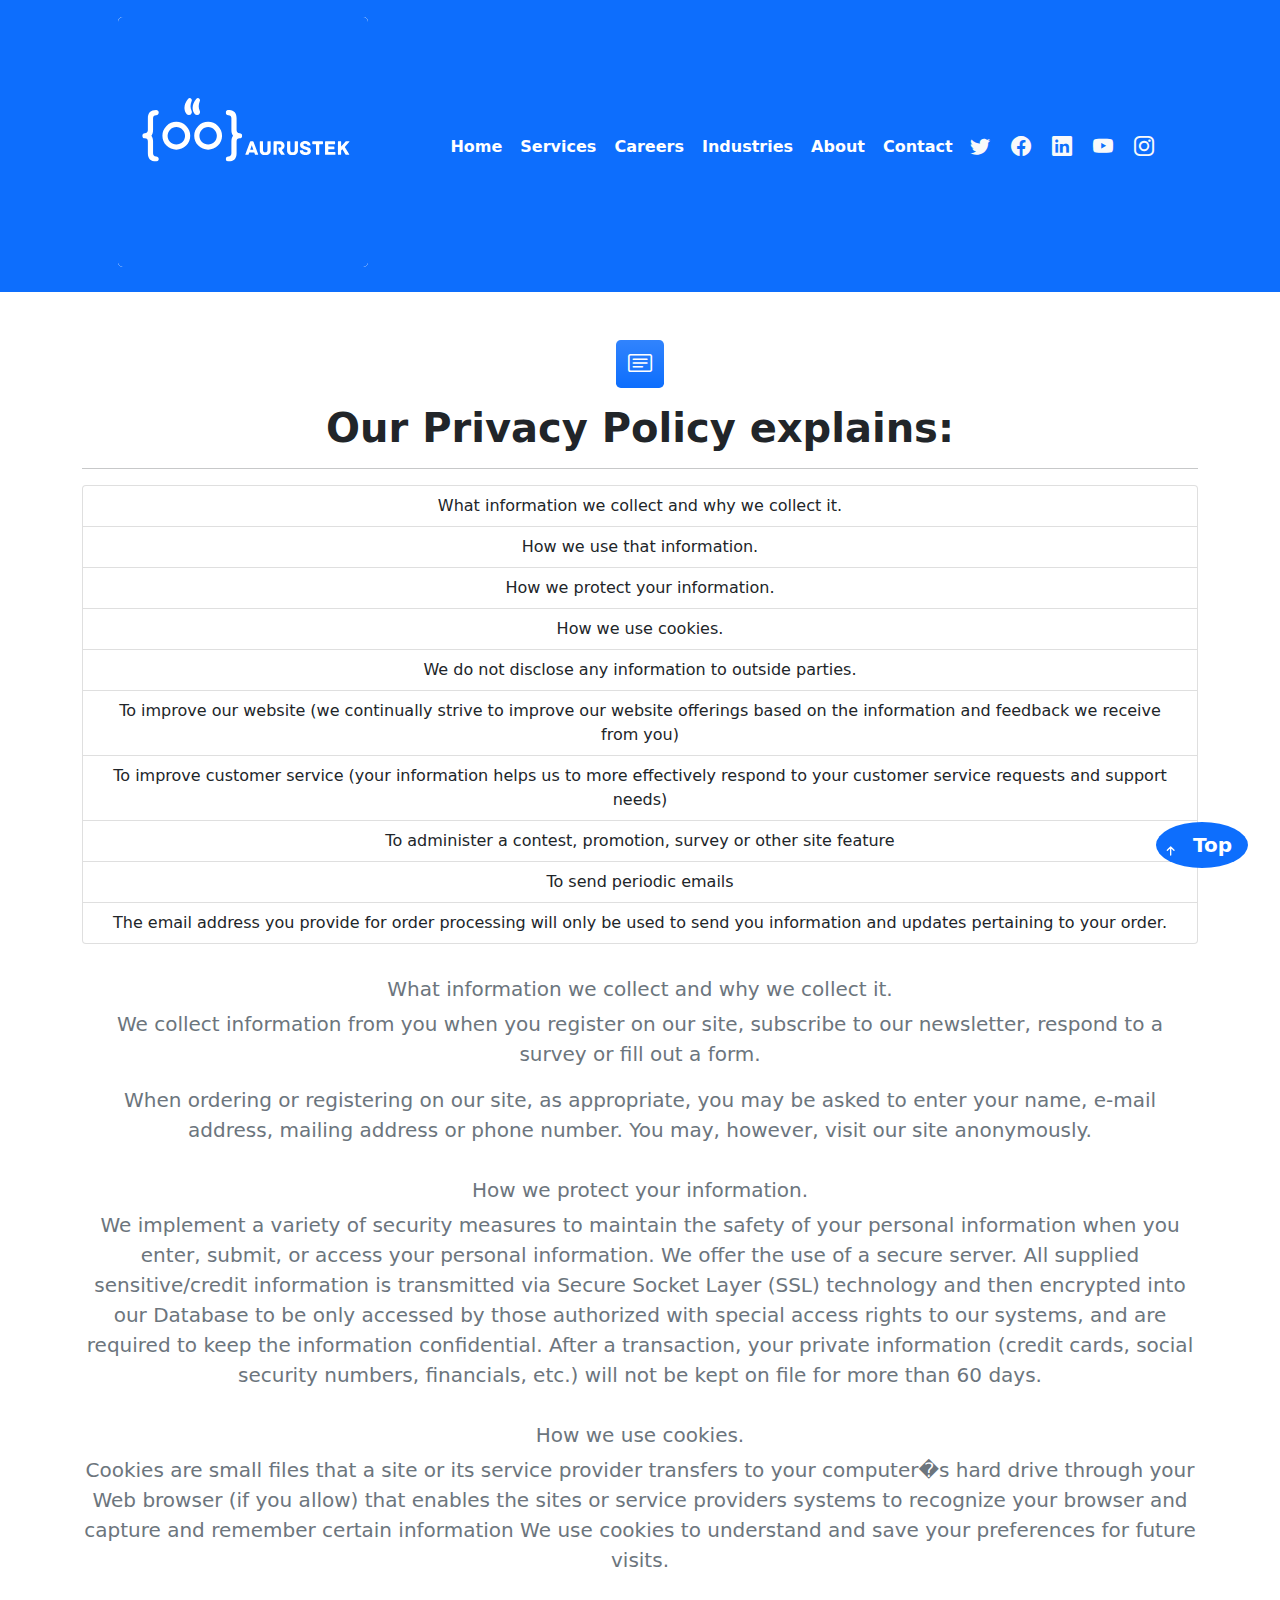
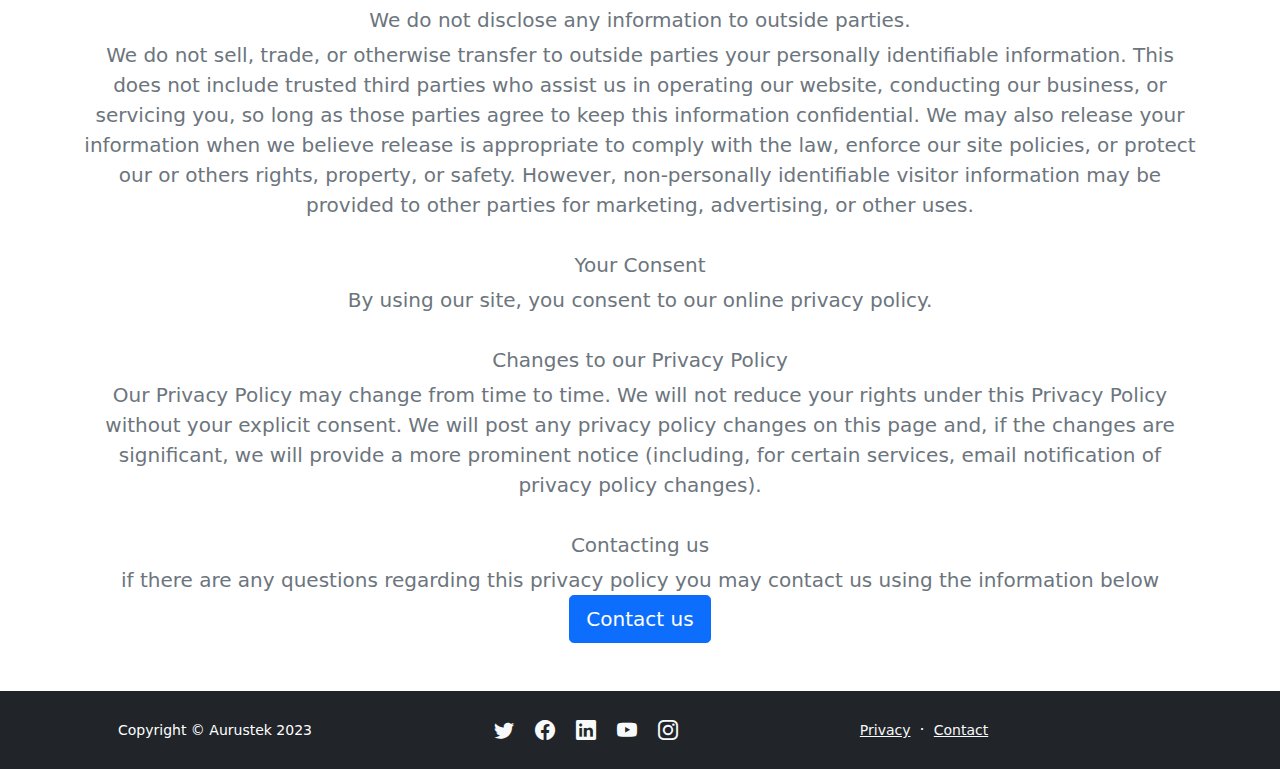
<file: privacy.html>
<!DOCTYPE html>
<html lang="en">
<head>
    <meta charset="utf-8" />
    <meta name="viewport" content="width=device-width, initial-scale=1, shrink-to-fit=no" />
    <meta name="description" content="" />
    <meta name="author" content="" />
    <title>Aurustek</title>
    <!-- Favicon-->
    <link rel="icon" type="image/x-icon" href="assets/favicon.ico" />
    <!-- Bootstrap icons-->
    <link href="https://cdn.jsdelivr.net/npm/bootstrap-icons@1.5.0/font/bootstrap-icons.css" rel="stylesheet" />
    <!-- Core theme CSS (includes Bootstrap)-->
    <link href="css/styles.css" rel="stylesheet" />
</head>
<body class="d-flex flex-column">
    <main class="flex-shrink-0">
        <!-- Navigation-->
        <nav class="navbar navbar-expand-lg navbar-dark bg-primary">
            <div class="container px-5">
                <a class="navbar-brand" href="index.html">
                    <h1>
                        <img class="img-fluid rounded-3 my-1" style="height: 250px; width: max-content" src="assets/Aurustek logo1.svg" alt="..." /><!--<b>Aurustek</b>-->
                    </h1>
                </a>

                <button class="navbar-toggler" type="button" data-bs-toggle="collapse" data-bs-target="#navbarSupportedContent" aria-controls="navbarSupportedContent" aria-expanded="false" aria-label="Toggle navigation"><span class="navbar-toggler-icon"></span></button>
                <div class="collapse navbar-collapse" id="navbarSupportedContent">
                    <ul class="navbar-nav nav-tabs ms-auto mb-2 mb-lg-0">
                        <li class="nav-item"><a class="nav-link fw-bolder text-white" href="index.html">Home</a></li>
                        <li class="nav-item"><a class="nav-link fw-bolder text-white" href="services.html">Services</a></li>
                        <li class="nav-item"><a class="nav-link fw-bolder text-white" href="carriers.html">Careers</a></li>
                        <li class="nav-item"><a class="nav-link fw-bolder text-white" href="Industries.html">Industries</a></li>
                        <li class="nav-item"><a class="nav-link fw-bolder text-white" href="about.html">About</a></li>
                        <li class="nav-item"><a class="nav-link fw-bolder text-white" href="contact.html">Contact</a></li>
                    </ul>
                </div>
                <div class="col-auto">
                    <a class="fs-5 px-2 link-light" target="_blank" href="https://twitter.com/AurusTek"><i class="bi-twitter"></i></a>
                    <a class="fs-5 px-2 link-light" target="_blank" href="https://www.facebook.com/profile.php?id=100091768939312"><i class="bi-facebook"></i></a>
                    <a class="fs-5 px-2 link-light" target="_blank" href="https://www.linkedin.com/company/aurustek/about/"><i class="bi-linkedin"></i></a>
                    <a class="fs-5 px-2 link-light" target="_blank" href="https://www.youtube.com/channel/UCUF2DbburG0yvQ2R-KiKOXw"><i class="bi-youtube"></i></a>
                    <a class="fs-5 px-2 link-light" target="_blank" href="https://www.instagram.com/aurustek/"><i class="bi-instagram"></i></a>
                </div>
            </div>
        </nav>
        <!-- Header-->
        <header class="py-8">
            <div class="container px-10">
                <div class="row justify-content-center">
                    <div class="col-lg-12 col-xxl-8">
                        <div class="text-center my-5">
                            <div class="feature bg-primary bg-gradient text-white rounded-3 mb-3">
                                <i class="bi bi-card-text"></i>
                            </div>
                            <section>
                                <h1 class="fw-bolder mb-3">Our Privacy Policy explains:</h1>
                                <hr />
                                <ul class="list-group">
                                    <li class="list-group-item">What information we collect and why we collect it.
                                    </li>

                                    <li class="list-group-item">How we use that information.
                                    </li>
                                    <li class="list-group-item">How we protect your information.
                                    </li>
                                    <li class="list-group-item">How we use cookies.
                                    </li>
                                    <li class="list-group-item">We do not disclose any information to outside parties.
                                    </li>
                                    <li class="list-group-item">To improve our website (we continually strive to improve our website offerings based on the information and feedback we receive from you)
                                    </li>
                                    <li class="list-group-item">To improve customer service (your information helps us to more effectively respond to your customer service requests and support needs)
                                    </li>
                                    <li class="list-group-item">To administer a contest, promotion, survey or other site feature
                                    </li>
                                    <li class="list-group-item">To send periodic emails
                                    </li>
                                    <li class="list-group-item">The email address you provide for order processing will only be used to send you information and updates pertaining to your order.
                                    </li>

                                </ul>
                            </section>
                            <section class="lead fw-normal text-muted mb-12">

                                <hr style="visibility: hidden" />
                                <h5>What information we collect and why we collect it.</h5>

                                <p>We collect information from you when you register on our site, subscribe to our newsletter, respond to a survey or fill out a form.</p>

                                <p>When ordering or registering on our site, as appropriate, you may be asked to enter your name, e-mail address, mailing address or phone number. You may, however, visit our site anonymously.</p>
                                <hr style="visibility: hidden" />
                                <h5>How we protect your information.</h5>
                                We implement a variety of security measures to maintain the safety of your personal information when you enter, submit, or access your personal information.

                                    We offer the use of a secure server. All supplied sensitive/credit information is transmitted via Secure Socket Layer (SSL) technology and then encrypted into our Database to be only accessed by those authorized with special access rights to our systems, and are required to keep the information confidential.

                                    After a transaction, your private information (credit cards, social security numbers, financials, etc.) will not be kept on file for more than 60 days.
                                 <hr style="visibility: hidden" />
                                <h5>How we use cookies.</h5>
                                Cookies are small files that a site or its service provider transfers to your computer�s hard drive through your Web browser (if you allow) that enables the sites or service providers systems to recognize your browser and capture and remember certain information

                                    We use cookies to understand and save your preferences for future visits.
                                 <hr style="visibility: hidden" />
                                <h5>We do not disclose any information to outside parties.</h5>
                                We do not sell, trade, or otherwise transfer to outside parties your personally identifiable information. This does not include trusted third parties who assist us in operating our website, conducting our business, or servicing you, so long as those parties agree to keep this information confidential. We may also release your information when we believe release is appropriate to comply with the law, enforce our site policies, or protect our or others rights, property, or safety. However, non-personally identifiable visitor information may be provided to other parties for marketing, advertising, or other uses.
                                <hr style="visibility: hidden" />
                                <h5>Your Consent</h5>
                                By using our site, you consent to our online privacy policy.
                                 <hr style="visibility: hidden" />
                                <h5>Changes to our Privacy Policy</h5>
                                Our Privacy Policy may change from time to time. We will not reduce your rights under this Privacy Policy without your explicit consent. We will post any privacy policy changes on this page and, if the changes are significant, we will provide a more prominent notice (including, for certain services, email notification of privacy policy changes).
                                 <hr style="visibility: hidden" />

                                <h5>
                                Contacting us </h5>if there are any questions regarding this privacy policy you may contact us using the information below
                               
                                
                            </section>
                            <a class="btn btn-primary btn-lg" href="contact.html">Contact us</a>
                        </div>
                    </div>
                </div>
            </div>
        </header>

    </main>
    <!-- Footer-->
    <footer class="bg-dark py-4 mt-auto">
        <div class="container px-5">
            <div class="row align-items-center justify-content-between flex-column flex-sm-row">
                <div class="col-auto">
                    <div class="small m-0 text-white">Copyright &copy; Aurustek 2023</div>
                </div>
                <div class="col-auto">
                    <a class="fs-5 px-2 link-light" target="_blank" href="https://twitter.com/AurusTek"><i class="bi-twitter"></i></a>
                    <a class="fs-5 px-2 link-light" target="_blank" href="https://www.facebook.com/profile.php?id=100091768939312"><i class="bi-facebook"></i></a>
                    <a class="fs-5 px-2 link-light" target="_blank" href="https://www.linkedin.com/company/aurustek/about/"><i class="bi-linkedin"></i></a>
                    <a class="fs-5 px-2 link-light" target="_blank" href="https://www.youtube.com/channel/UCUF2DbburG0yvQ2R-KiKOXw"><i class="bi-youtube"></i></a>
                    <a class="fs-5 px-2 link-light" target="_blank" href="https://www.instagram.com/aurustek/"><i class="bi-instagram"></i></a>
                </div>
                <div class="col-auto">
                    <a class="link-light small" href="privacy.html">Privacy</a>
                    <span class="text-white mx-1">&middot;</span>
                    <!-- <a class="link-light small" href="terms.html">Terms</a>
                    <span class="text-white mx-1">&middot;</span> -->
                    <a class="link-light small" href="contact.html">Contact</a>
                </div>
                <div class="col-auto">
                    <button class="back-to-top hidden">
                        <svg xmlns="http://www.w3.org/2000/svg"
                            class="back-to-top-icon"
                            fill="none"
                            viewBox="0 0 24 15"
                            stroke="currentColor">
                            <path stroke-linecap="round"
                                stroke-linejoin="round"
                                stroke-width="2"
                                d="M5 11l5-5m0 0l5 5m-5-5v12" />
                        </svg>
                        <span class="fs-5 px-2" style="color: white"><b>Top</b></span>
                    </button>
                </div>
            </div>
        </div>
    </footer>
    <!-- Bootstrap core JS-->
    <script src="https://cdn.jsdelivr.net/npm/bootstrap@5.1.3/dist/js/bootstrap.bundle.min.js"></script>
    <!-- Core theme JS-->
    <script src="js/scripts.js"></script>
</body>
</html>
</file>
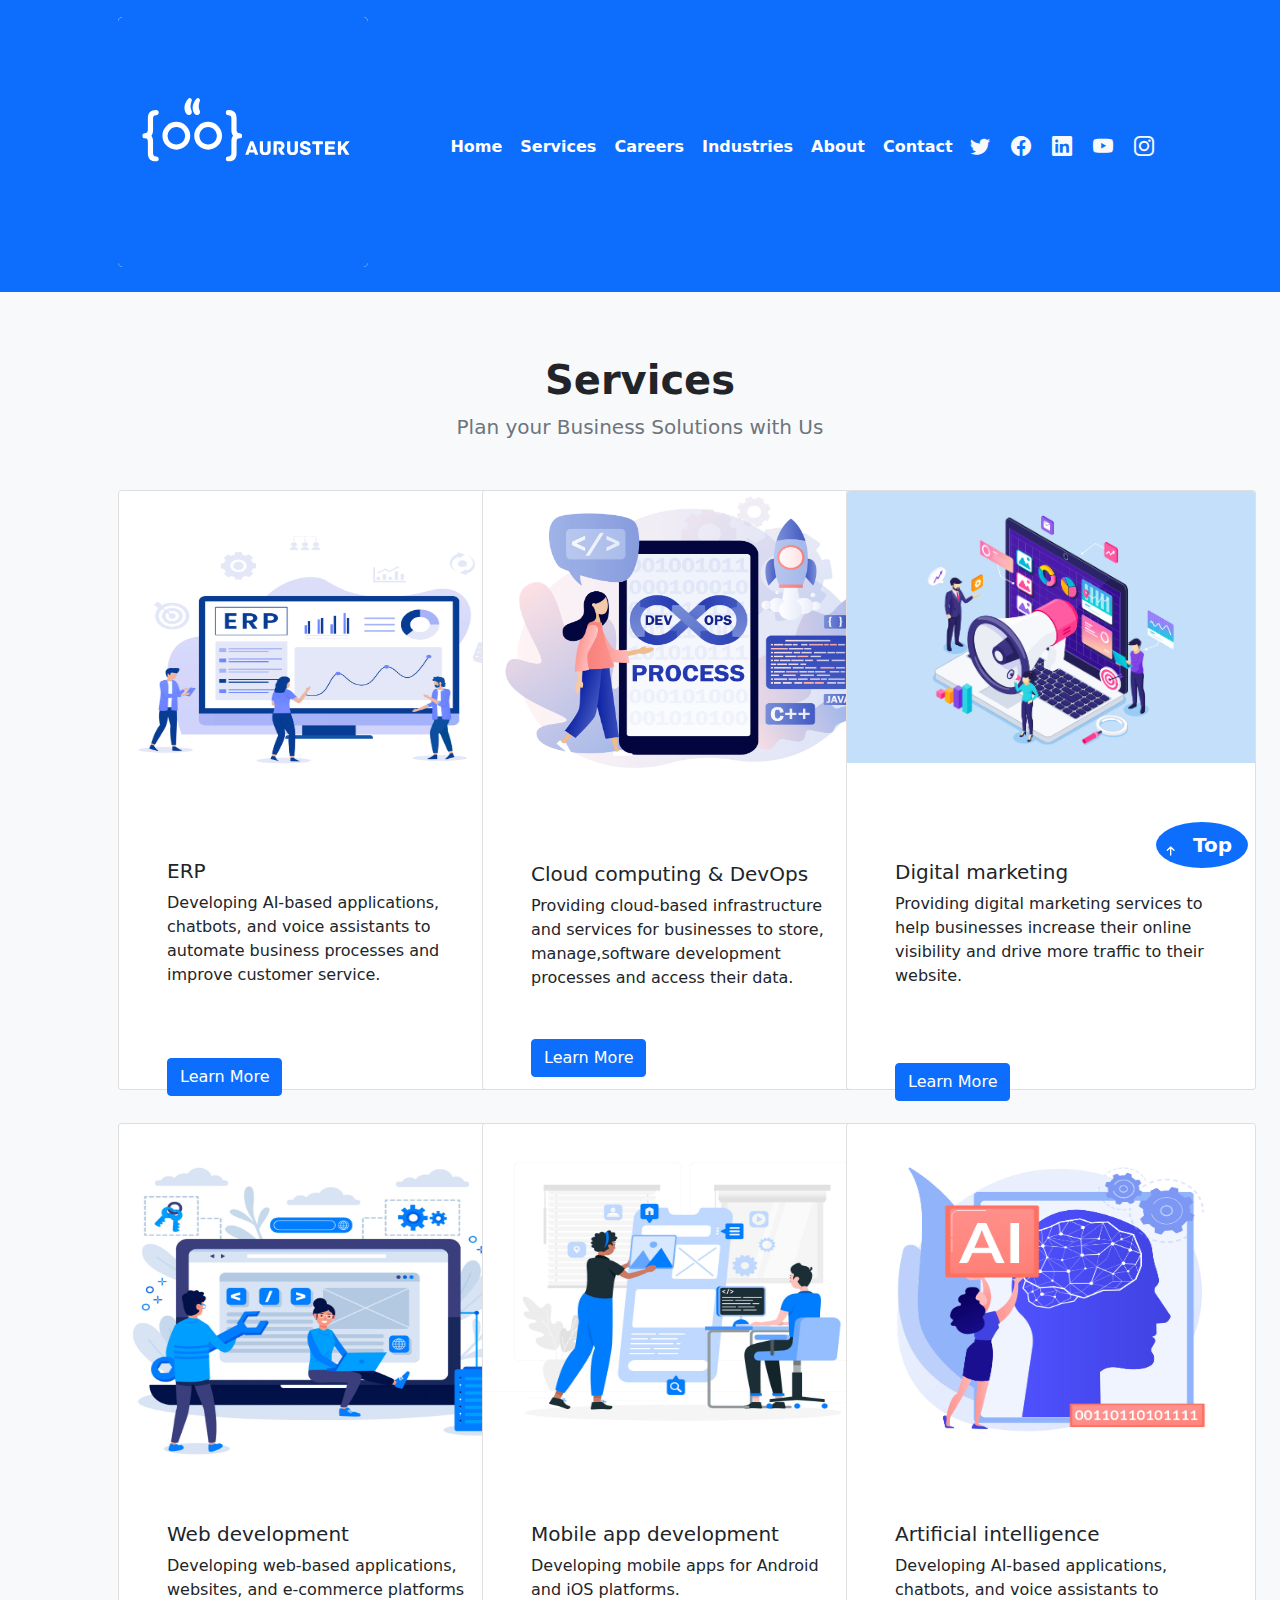
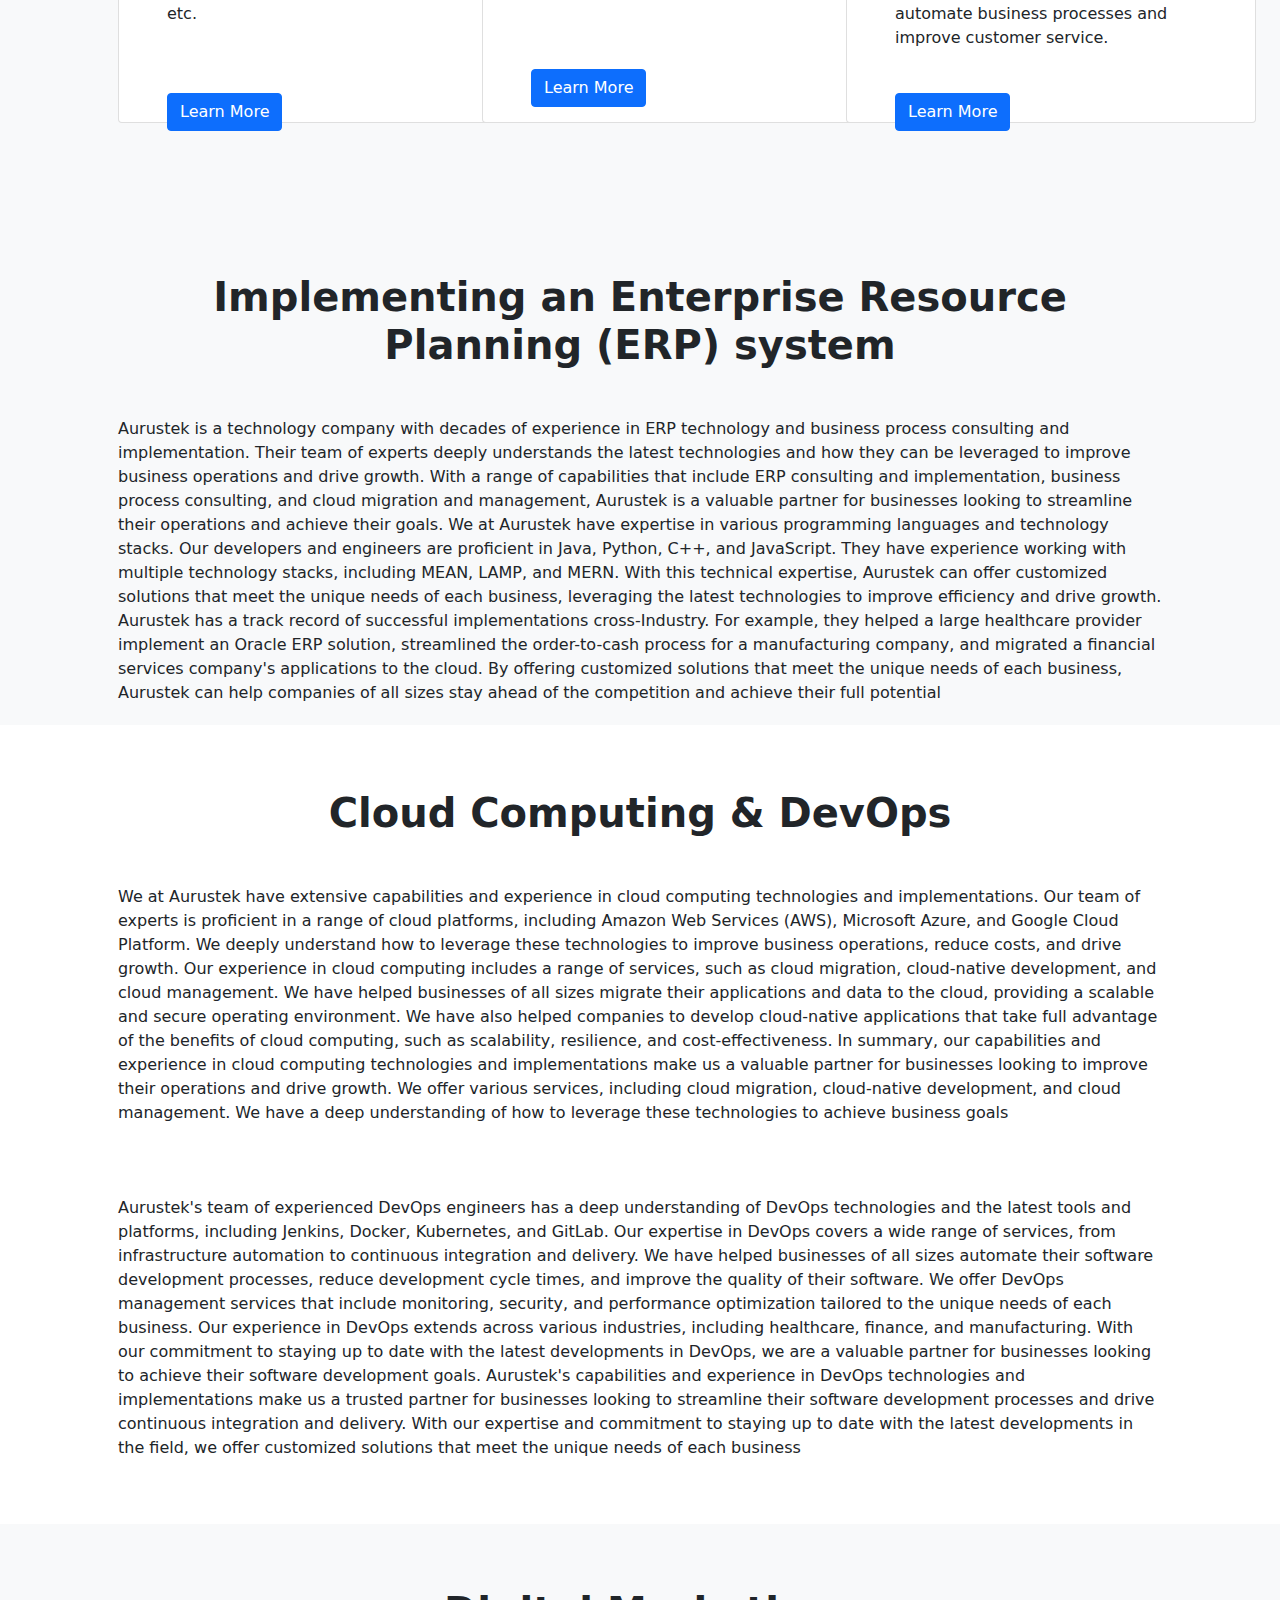
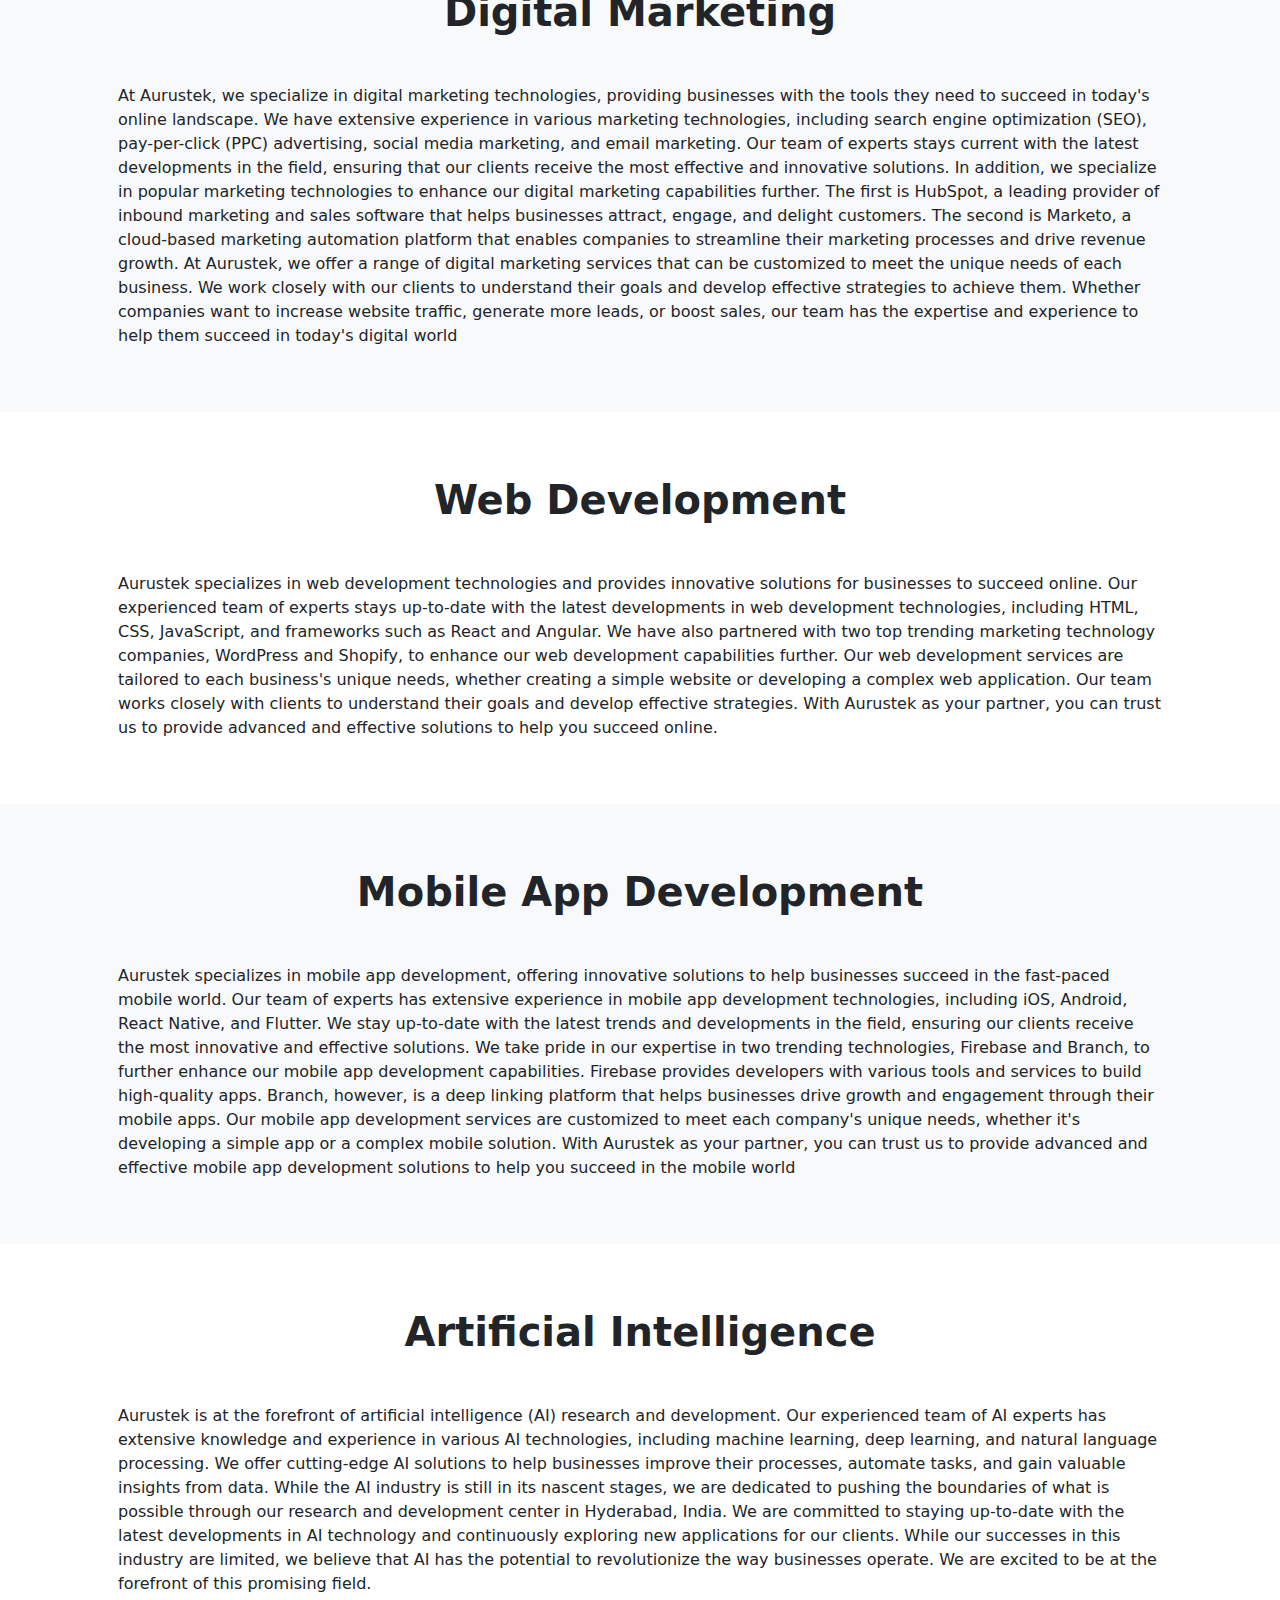
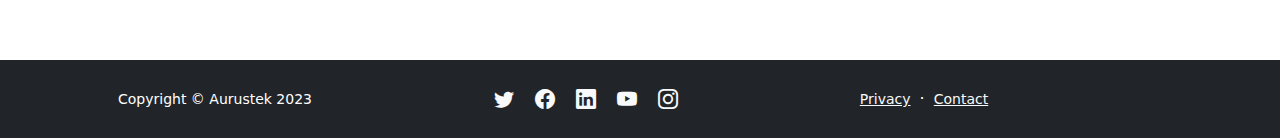
<file: services.html>
<!DOCTYPE html>
<html lang="en">
<head>
    <meta charset="utf-8" />
    <meta name="viewport" content="width=device-width, initial-scale=1, shrink-to-fit=no" />
    <meta name="description" content="" />
    <meta name="author" content="" />
    <title>Aurustek</title>
    <!-- Favicon-->
    <link rel="icon" type="image/x-icon" href="assets/favicon.ico" />
    <!-- Bootstrap icons-->
    <link href="https://cdn.jsdelivr.net/npm/bootstrap-icons@1.5.0/font/bootstrap-icons.css" rel="stylesheet" />
    <!-- Core theme CSS (includes Bootstrap)-->
    <link href="css/styles.css" rel="stylesheet" />
</head>
<body class="d-flex flex-column">
    <main class="flex-shrink-0">
        <!-- Navigation-->
        <nav class="navbar navbar-expand-lg navbar-dark bg-primary">
            <div class="container px-5">
                <a class="navbar-brand" href="index.html">
                    <h1>
                        <img class="img-fluid rounded-3 my-1" style="height: 250px; width: max-content" src="assets/Aurustek logo1.svg" alt="..." /><!--<b>Aurustek</b>-->
                    </h1>
                </a>

                <button class="navbar-toggler" type="button" data-bs-toggle="collapse" data-bs-target="#navbarSupportedContent" aria-controls="navbarSupportedContent" aria-expanded="false" aria-label="Toggle navigation"><span class="navbar-toggler-icon"></span></button>
                <div class="collapse navbar-collapse" id="navbarSupportedContent">
                    <ul class="navbar-nav nav-tabs ms-auto mb-2 mb-lg-0">
                        <li class="nav-item"><a class="nav-link fw-bolder text-white" href="index.html">Home</a></li>
                        <li class="nav-item"><a class="nav-link fw-bolder text-white" href="services.html">Services</a></li>
                        <li class="nav-item"><a class="nav-link fw-bolder text-white" href="carriers.html">Careers</a></li>
                        <li class="nav-item"><a class="nav-link fw-bolder text-white" href="Industries.html">Industries</a></li>
                        <li class="nav-item"><a class="nav-link fw-bolder text-white" href="about.html">About</a></li>
                        <li class="nav-item"><a class="nav-link fw-bolder text-white" href="contact.html">Contact</a></li>
                    </ul>
                </div>
                <div class="col-auto">
                    <a class="fs-5 px-2 link-light" target="_blank" href="https://twitter.com/AurusTek"><i class="bi-twitter"></i></a>
                    <a class="fs-5 px-2 link-light" target="_blank" href="https://www.facebook.com/profile.php?id=100091768939312"><i class="bi-facebook"></i></a>
                    <a class="fs-5 px-2 link-light" target="_blank" href="https://www.linkedin.com/company/aurustek/about/"><i class="bi-linkedin"></i></a>
                    <a class="fs-5 px-2 link-light" target="_blank" href="https://www.youtube.com/channel/UCUF2DbburG0yvQ2R-KiKOXw"><i class="bi-youtube"></i></a>
                    <a class="fs-5 px-2 link-light" target="_blank" href="https://www.instagram.com/aurustek/"><i class="bi-instagram"></i></a>
                </div>
            </div>
        </nav>
        <!-- Pricing section-->
        <section class="bg-light py-3">
            <div class="container px-5 my-5">
                <div class="text-center mb-5">
                    <h1 class="fw-bolder">Services</h1>
                    <p class="lead fw-normal text-muted mb-0">Plan your Business Solutions with Us</p>
                </div>
                <div class="row gx-5 justify-content-center">
                    <!-- Pricing card free-->
                   <div class="col-lg-6 col-xl-4">
                        <div class="card mb-5 mb-xl-0" style="height: 600px; width: 410px ">
                            <img src="assets/ERP.jpg" style="height:320px;" class="card-img-top" alt="ERP">
                            <div class="card-body p-5">
                                <h5 class="card-title">ERP</h5>
                                <p class="card-text">Developing AI-based applications, chatbots, and voice assistants to automate business processes and improve customer service.</p>
                                <hr style="visibility: hidden; margin: 2.2rem" />
                                <a href="#erp" class="btn btn-primary">Learn More</a>
                            </div>
                        </div>
                    </div>
                    <!-- Pricing card pro-->
                    <div class="col-lg-6 col-xl-4">
                        <div class="card mb-5 mb-xl-0" style="height: 600px; width: 410px ">
                            <img src="assets/DevOps.jpg" style="height:290px;" class="card-img-top" alt="DevOps">
                            <div class="card-body p-5">
                                <hr style="visibility: hidden; margin: 1rem" />
                                <h5 class="card-title">Cloud computing & DevOps</h5>
                                <p class="card-text">Providing cloud-based infrastructure and services for businesses to store, manage,software development processes and access their data.</p>
                                 <hr style="visibility: hidden; margin: 1.5rem" />
                                <a href="#cloudcomputing" class="btn btn-primary">Learn More</a>
                            </div>
                        </div>
                    </div>
                    <!-- Pricing card enterprise-->
                    
                     <div class="col-lg-6 col-xl-4">
                        <div class="card mb-5 mb-xl-0" style="height: 600px; width: 410px">
                            <img src="assets/Digital_Marketing_1_Isometric.jpg" style="height:325px;" class="card-img-top" alt="Digital marketing">
                            <div class="card-body p-5">
                                 <hr style="visibility: hidden; margin: 1.5rem" />
                                <h5 class="card-title">Digital marketing</h5>
                                <p class="card-text">Providing digital marketing services to help businesses increase their online visibility and drive more traffic to their website.</p>
                                <hr style="visibility:hidden; margin: 2.3rem"  />
                                <a href="#digital" class="btn btn-primary">Learn More</a>
                            </div>
                        </div>
                    </div>
                </div>
                
                <hr style="visibility:hidden" />
                <div class="row gx-5 justify-content-center">
                    <!-- Pricing card free-->
                    <div class="col-lg-6 col-xl-4">
                        <div class="card mb-5 mb-xl-0" style="height: 600px; width: 410px">
                            <img src="assets/WebDevelopement.jpg" style="height:350px;" class="card-img-top" alt="Web development">
                            <div class="card-body p-5">
                                <h5 class="card-title">Web development</h5>
                                <p class="card-text">Developing web-based applications, websites, and e-commerce platforms etc.</p>
                                  <hr style="visibility:hidden" />
                                                                  <hr style="visibility:hidden" />                                                                  <hr style="visibility:hidden" />

                                <a href="#web" class="btn btn-primary">Learn More</a>
                                <!--<ul class="list-unstyled mb-4">
                        <li class="mb-2">
                            <i class="bi bi-check text-primary"></i>
                            <b> Web development:</b> Developing web-based applications, websites, and e-commerce platforms.acks.
                        </li>
                    </ul>-->
                            </div>
                        </div>
                    </div>
                    <!-- Pricing card pro-->
                    <div class="col-lg-6 col-xl-4">
                        <div class="card mb-5 mb-xl-0" style="height: 600px; width: 410px">
                            <img src="assets/Mobile_app_development.jpg" style="height:350px;" class="card-img-top" alt="Mobile app development">
                            <div class="card-body p-5">
                                <h5 class="card-title">Mobile app development</h5>
                                <p class="card-text">Developing mobile apps for Android and iOS platforms.</p>
                                  <hr style="visibility:hidden" />
                                                                  <hr style="visibility:hidden" />
                                                                                                                                                               <hr style="visibility:hidden" />


                                <a href="#mobile" class="btn btn-primary">Learn More</a>
                            </div>
                        </div>
                    </div>
                    <!-- Pricing card enterprise-->
                    <div class="col-lg-6 col-xl-4">
                        <div class="card mb-5 mb-xl-0 " style="height: 600px; width: 410px">
                            <img src="assets/artificial_intelligence.jpg" style="height:350px;"  class="card-img-top" alt="Artificial intelligence">
                            <div class="card-body p-5">

                                <h5 class="card-title">Artificial intelligence</h5>
                                <p class="card-text">Developing AI-based applications, chatbots, and voice assistants to automate business processes and improve customer service.</p>
                                  <hr style="visibility:hidden;margin:1.3rem" />

                                <a href="#artificial" class="btn btn-primary">Learn More</a>
                            </div>
                        </div>
                    </div>
                </div>
                <hr style="visibility:hidden" />
                <div class="row gx-5 justify-content-center">
                    <!-- Pricing card free-->
                    <!--<div class="col-lg-6 col-xl-4">
                        <div class="card mb-5 mb-xl-0">
                            <img src="assets/Cloud_computing.jpg" style="height:375px" class="card-img-top" alt="Cloud computing">
                            <div class="card-body p-5">
                                <h5 class="card-title">Cloud computing</h5>
                                <p class="card-text">Providing cloud-based infrastructure and services for businesses to store, manage and access their data.</p>
                                <a href="#" class="btn btn-primary">Learn More</a>
                            </div>
                        </div>
                    </div>-->
                    <!-- Pricing card pro-->
                    <!--<div class="col-lg-6 col-xl-4">
                        <div class="card mb-5 mb-xl-0">
                            <img src="assets/Dataanalytics.jpg" style="height:375px" class="card-img-top" alt="Data analytics">
                            <div class="card-body p-5">
                                <h5 class="card-title">Data analytics</h5>
                                <p class="card-text"> Using data mining, machine learning, and other analytical tools to provide insights and predictions to businesses.</p>
                                <a href="#" class="btn btn-primary">Learn More</a>
                            </div>
                        </div>
                    </div>-->
                    <!-- Pricing card enterprise-->
                    <!--<div class="col-lg-6 col-xl-4">
                        <div class="card mb-5 mb-xl-0">
                            <img src="assets/IOT.jpg"  class="card-img-top" alt="IOT">
                            <div class="card-body p-5">

                                <h5 class="card-title">IOT</h5>
                                <p class="card-text">IoT refers to the network of physical objects that are embedded with sensors, software, and other technologies that enable them to connect and exchange data with other devices and systems over the internet.</p>
                                <a href="#" class="btn btn-primary">Learn More</a>

                            </div>
                        </div>
                    </div>-->
                </div>
                <hr style="visibility:hidden" />
                <div class="row gx-5 justify-content-center">
                    <!-- Pricing card free-->
                    <!--<div class="col-lg-6 col-xl-4">
                        <div class="card mb-5 mb-xl-0">
                            <img src="assets/IT_Consulting.jpg" class="card-img-top" alt="IT consulting">
                            <div class="card-body p-5">
                                <h5 class="card-title">IT consulting</h5>
                                <p class="card-text">Providing strategic IT consulting services to help businesses make informed decisions about technology investments.</p>
                                <a href="#" class="btn btn-primary">Learn More</a>
                            </div>
                        </div>
                    </div>-->
                    <!-- Pricing card pro-->
                   
                    <!-- Pricing card enterprise-->
                    <!--<div class="col-lg-6 col-xl-4">
                        <div class="card mb-5 mb-xl-0">
                            <img src="assets/ML.jpg" style="height:375px" class="card-img-top" alt="Machine Learning">
                            <div class="card-body p-5">

                                <h5 class="card-title">Machine Learning</h5>
                                <p class="card-text">Developing AI-based applications, chatbots, and voice assistants to automate business processes and improve customer service..</p>
                                <a href="#" class="btn btn-primary">Learn More</a>


                            </div>
                        </div>
                    </div>-->
                </div>

                <!--<div class="row gx-5 justify-content-center">-->
                <!-- Pricing card free-->
                <!--<div class="col-lg-6 col-xl-4">
        <div class="card mb-5 mb-xl-0">
            <div class="card-body p-5">

                <ul class="list-unstyled mb-4">

                    <li class="mb-2">
                        <i class="bi bi-check text-primary"></i>
                        <b> Web development:</b> Developing web-based applications, websites, and e-commerce platforms.acks.
                    </li>
                    <li class="mb-2">
                        <i class="bi bi-check text-primary"></i>

                        <b> Digital marketing:</b>  Providing digital marketing services to help businesses increase their online visibility and drive more traffic to their website.
                    </li>
                    <li class="mb-2">
                        <i class="bi bi-check text-primary"></i>
                        <b> Custom software development:</b> Developing custom software applications to meet specific business needs and requirements.

                    </li>

                </ul>
            </div>
        </div>
    </div>-->
                <!-- Pricing card pro-->
                <!--<div class="col-lg-6 col-xl-4">
        <div class="card mb-5 mb-xl-0">
            <div class="card-body p-5">
                <ul class="list-unstyled mb-4">
                    <li class="mb-2">
                        <i class="bi bi-check text-primary"></i>
                        <strong>Mobile app development:</strong> Developing mobile apps for Android and iOS platforms.
                    </li>
                    <li class="mb-2">
                        <i class="bi bi-check text-primary"></i>
                        <strong>Cloud computing:</strong> Providing cloud-based infrastructure and services for businesses to store, manage and access their data.
                    </li>
                    <li class="mb-2">
                        <i class="bi bi-check text-primary"></i>
                        <strong> Data analytics:</strong> Using data mining, machine learning, and other analytical tools to provide insights and predictions to businesses.
                    </li>

                </ul>
            </div>
        </div>
    </div>-->
                <!-- Pricing card enterprise-->
                <!--<div class="col-lg-6 col-xl-4">
            <div class="card">
                <div class="card-body p-5">

                    <ul class="list-unstyled mb-4">

                        <li class="mb-2">
                            <i class="bi bi-check text-primary"></i>
                            <strong> Artificial intelligence: </strong>Developing AI-based applications, chatbots, and voice assistants to automate business processes and improve customer service.




                        </li>
                        <li class="mb-2">
                            <i class="bi bi-check text-primary"></i>
                            <strong>IT consulting: </strong>Providing strategic IT consulting services to help businesses make informed decisions about technology investments.
                        </li>
                        <li class="mb-2">
                            <i class="bi bi-check text-primary"></i>
                            <strong> DevOps:</strong> Providing DevOps services to help businesses streamline their software development processes and improve the quality of their software products.
                        </li>

                    </ul>
                </div>
            </div>
        </div>
    </div>-->

            </div>
        </section>
        <section class="bg-light py-1" id="erp">
            <div class="container px-5 my-3">
                <div class="text-center mb-5">
                    <h1 class="fw-bolder">Implementing an Enterprise Resource Planning (ERP) system</h1>
                </div>
                Aurustek is a technology company with decades of experience in ERP technology and business process consulting and implementation. Their team of experts deeply understands the latest technologies and how they can be leveraged to improve business operations and drive growth. With a range of capabilities that include ERP consulting and implementation, business process consulting, and cloud migration and management, Aurustek is a valuable partner for businesses looking to streamline their operations and achieve their goals.
We at Aurustek have expertise in various programming languages and technology stacks. Our developers and engineers are proficient in Java, Python, C++, and JavaScript. They have experience working with multiple technology stacks, including MEAN, LAMP, and MERN. With this technical expertise, Aurustek can offer customized solutions that meet the unique needs of each business, leveraging the latest technologies to improve efficiency and drive growth.
Aurustek has a track record of successful implementations cross-Industry. For example, they helped a large healthcare provider implement an Oracle ERP solution, streamlined the order-to-cash process for a manufacturing company, and migrated a financial services company's applications to the cloud. By offering customized solutions that meet the unique needs of each business, Aurustek can help companies of all sizes stay ahead of the competition and achieve their full potential
            </div>
        </section>
         <section class="bg-white py-3" id="cloudcomputing">
            <div class="container px-5 my-5">
                 <div class="text-center mb-5">
                    <h1 class="fw-bolder">Cloud Computing & DevOps</h1>
                </div>
                 We at Aurustek have extensive capabilities and experience in cloud computing technologies and implementations. Our team of experts is proficient in a range of cloud platforms, including Amazon Web Services (AWS), Microsoft Azure, and Google Cloud Platform. We deeply understand how to leverage these technologies to improve business operations, reduce costs, and drive growth.
Our experience in cloud computing includes a range of services, such as cloud migration, cloud-native development, and cloud management. We have helped businesses of all sizes migrate their applications and data to the cloud, providing a scalable and secure operating environment. We have also helped companies to develop cloud-native applications that take full advantage of the benefits of cloud computing, such as scalability, resilience, and cost-effectiveness.
In summary, our capabilities and experience in cloud computing technologies and implementations make us a valuable partner for businesses looking to improve their operations and drive growth. We offer various services, including cloud migration, cloud-native development, and cloud management. We have a deep understanding of how to leverage these technologies to achieve business goals
                <hr style="visibility: hidden; margin: 2.2rem" />
                  Aurustek's team of experienced DevOps engineers has a deep understanding of DevOps technologies and the latest tools and platforms, including Jenkins, Docker, Kubernetes, and GitLab. Our expertise in DevOps covers a wide range of services, from infrastructure automation to continuous integration and delivery. We have helped businesses of all sizes automate their software development processes, reduce development cycle times, and improve the quality of their software.
We offer DevOps management services that include monitoring, security, and performance optimization tailored to the unique needs of each business. Our experience in DevOps extends across various industries, including healthcare, finance, and manufacturing. With our commitment to staying up to date with the latest developments in DevOps, we are a valuable partner for businesses looking to achieve their software development goals.

Aurustek's capabilities and experience in DevOps technologies and implementations make us a trusted partner for businesses looking to streamline their software development processes and drive continuous integration and delivery. With our expertise and commitment to staying up to date with the latest developments in the field, we offer customized solutions that meet the unique needs of each business

            </div>
        </section>
         <section class="bg-light py-3" id="digital">
            <div class="container px-5 my-5">
                 <div class="text-center mb-5">
                    <h1 class="fw-bolder">Digital Marketing</h1>
                </div>
                        At Aurustek, we specialize in digital marketing technologies, providing businesses with the tools they need to succeed in today's online landscape. We have extensive experience in various marketing technologies, including search engine optimization (SEO), pay-per-click (PPC) advertising, social media marketing, and email marketing. Our team of experts stays current with the latest developments in the field, ensuring that our clients receive the most effective and innovative solutions.
In addition, we specialize in popular marketing technologies to enhance our digital marketing capabilities further. The first is HubSpot, a leading provider of inbound marketing and sales software that helps businesses attract, engage, and delight customers. The second is Marketo, a cloud-based marketing automation platform that enables companies to streamline their marketing processes and drive revenue growth.
At Aurustek, we offer a range of digital marketing services that can be customized to meet the unique needs of each business. We work closely with our clients to understand their goals and develop effective strategies to achieve them. Whether companies want to increase website traffic, generate more leads, or boost sales, our team has the expertise and experience to help them succeed in today's digital world
     
            </div>
        </section>
         <section class="bg-white py-3" id="web">
            <div class="container px-5 my-5">
                 <div class="text-center mb-5">
                    <h1 class="fw-bolder">Web Development</h1>
                </div>
    Aurustek specializes in web development technologies and provides innovative solutions for businesses to succeed online. Our experienced team of experts stays up-to-date with the latest developments in web development technologies, including HTML, CSS, JavaScript, and frameworks such as React and Angular. We have also partnered with two top trending marketing technology companies, WordPress and Shopify, to enhance our web development capabilities further.
Our web development services are tailored to each business's unique needs, whether creating a simple website or developing a complex web application. Our team works closely with clients to understand their goals and develop effective strategies. With Aurustek as your partner, you can trust us to provide advanced and effective solutions to help you succeed online.

            </div>
        </section>
         <section class="bg-light py-3" id="mobile">
            <div class="container px-5 my-5">
                 <div class="text-center mb-5">
                    <h1 class="fw-bolder">Mobile App Development</h1>
                </div>
                Aurustek specializes in mobile app development, offering innovative solutions to help businesses succeed in the fast-paced mobile world. Our team of experts has extensive experience in mobile app development technologies, including iOS, Android, React Native, and Flutter. We stay up-to-date with the latest trends and developments in the field, ensuring our clients receive the most innovative and effective solutions.
We take pride in our expertise in two trending technologies, Firebase and Branch, to further enhance our mobile app development capabilities. Firebase provides developers with various tools and services to build high-quality apps. Branch, however, is a deep linking platform that helps businesses drive growth and engagement through their mobile apps. Our mobile app development services are customized to meet each company's unique needs, whether it's developing a simple app or a complex mobile solution. With Aurustek as your partner, you can trust us to provide advanced and effective mobile app development solutions to help you succeed in the mobile world

            </div>
        </section>
         <section class="bg-white py-3" id="artificial">
            <div class="container px-5 my-5">
                 <div class="text-center mb-5">
                    <h1 class="fw-bolder">Artificial Intelligence</h1>
                </div>
                 Aurustek is at the forefront of artificial intelligence (AI) research and development. Our experienced team of AI experts has extensive knowledge and experience in various AI technologies, including machine learning, deep learning, and natural language processing. We offer cutting-edge AI solutions to help businesses improve their processes, automate tasks, and gain valuable insights from data.
While the AI industry is still in its nascent stages, we are dedicated to pushing the boundaries of what is possible through our research and development center in Hyderabad, India. We are committed to staying up-to-date with the latest developments in AI technology and continuously exploring new applications for our clients. While our successes in this industry are limited, we believe that AI has the potential to revolutionize the way businesses operate. We are excited to be at the forefront of this promising field.

            </div>
        </section>
    </main>
    <!-- Footer-->
    <footer class="bg-dark py-4 mt-auto">
        <div class="container px-5">
            <div class="row align-items-center justify-content-between flex-column flex-sm-row">
                <div class="col-auto"><div class="small m-0 text-white">Copyright &copy; Aurustek 2023</div></div>
                <div class="col-auto">
                    <a class="fs-5 px-2 link-light" target="_blank" href="https://twitter.com/AurusTek"><i class="bi-twitter"></i></a>
                    <a class="fs-5 px-2 link-light" target="_blank" href="https://www.facebook.com/profile.php?id=100091768939312"><i class="bi-facebook"></i></a>
                    <a class="fs-5 px-2 link-light" target="_blank" href="https://www.linkedin.com/company/aurustek/about/"><i class="bi-linkedin"></i></a>
                    <a class="fs-5 px-2 link-light" target="_blank" href="https://www.youtube.com/channel/UCUF2DbburG0yvQ2R-KiKOXw"><i class="bi-youtube"></i></a>
                    <a class="fs-5 px-2 link-light" target="_blank" href="https://www.instagram.com/aurustek/"><i class="bi-instagram"></i></a>
                </div>
                <div class="col-auto">
                    <a class="link-light small" href="privacy.html">Privacy</a>
                    <span class="text-white mx-1">&middot;</span>
                    <!-- <a class="link-light small" href="terms.html">Terms</a>
                    <span class="text-white mx-1">&middot;</span> -->
                    <a class="link-light small" href="contact.html">Contact</a>
                </div>
                <div class="col-auto">
                    <button class="back-to-top hidden">
                        <svg xmlns="http://www.w3.org/2000/svg"
                             class="back-to-top-icon"
                             fill="none"
                             viewBox="0 0 24 15"
                             stroke="currentColor">
                            <path stroke-linecap="round"
                                  stroke-linejoin="round"
                                  stroke-width="2"
                                  d="M5 11l5-5m0 0l5 5m-5-5v12" />
                        </svg>
                        <span class="fs-5 px-2" style="color:white"><b> Top</b></span>
                    </button>
                </div>
            </div>
        </div>
    </footer>
    <!-- Bootstrap core JS-->
    <script src="https://cdn.jsdelivr.net/npm/bootstrap@5.1.3/dist/js/bootstrap.bundle.min.js"></script>
    <!-- Core theme JS-->
    <script src="js/scripts.js"></script>
</body>
</html>
</file>
